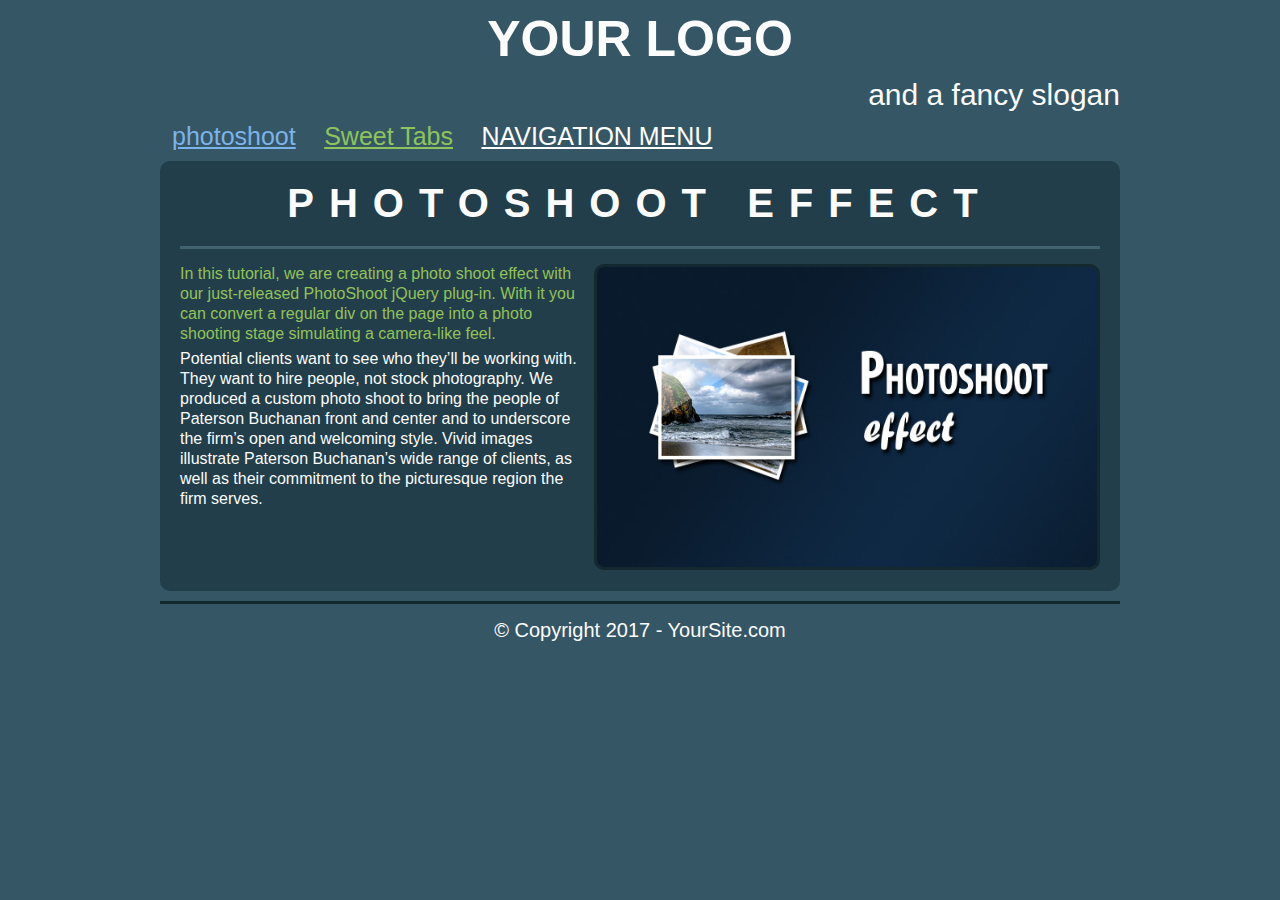
<file: index.html>
<!DOCTYPE html>
<html lang="en">
    <head>
        <meta charset="UTF-8">
        <title>Photo Shoot Effect</title>
        <link rel="stylesheet" type="text/css" href="photo-shoot-effect.css"/>
    </head>
    <body>
    <header>
        <h1>Your Logo</h1>
        <h3>and a fancy slogan</h3>
        <nav>
            <ul>
                <li><a href="#">PHOTOSHOOT</a></li>
                <li><a href="#" title="sweet tabs">Sweet Tabs</a></li>
                <li><a href="#">Navigation Menu</a></li>
            </ul>
        </nav>
    </header>
 
    <main>
        <article>
            <h2>Photoshoot Effect</h2>
            <div class="article-content">
                <figure>
                    <img src="./img/photo.jpg   "/>
                </figure>
                <p>
                    In this tutorial, we are creating a photo shoot effect with our just-released PhotoShoot jQuery
                    plug-in. With it you can convert a regular div on the page into a photo shooting stage simulating a
                    camera-like feel.
                </p>
                <p>
                    Potential clients want to see who they’ll be working with. They want to hire people, not stock
                    photography. We produced a custom photo shoot to bring the people of Paterson Buchanan front and
                    center and to underscore the firm’s open and welcoming style. Vivid images illustrate Paterson
                    Buchanan’s wide range of clients, as well as their commitment to the picturesque region the firm
                    serves.
                </p>
            </div>
        </article>
    </main>
 
    <footer>
        &copy; Copyright 2017 - YourSite.com
    </footer>
    </body>
</html>
</file>
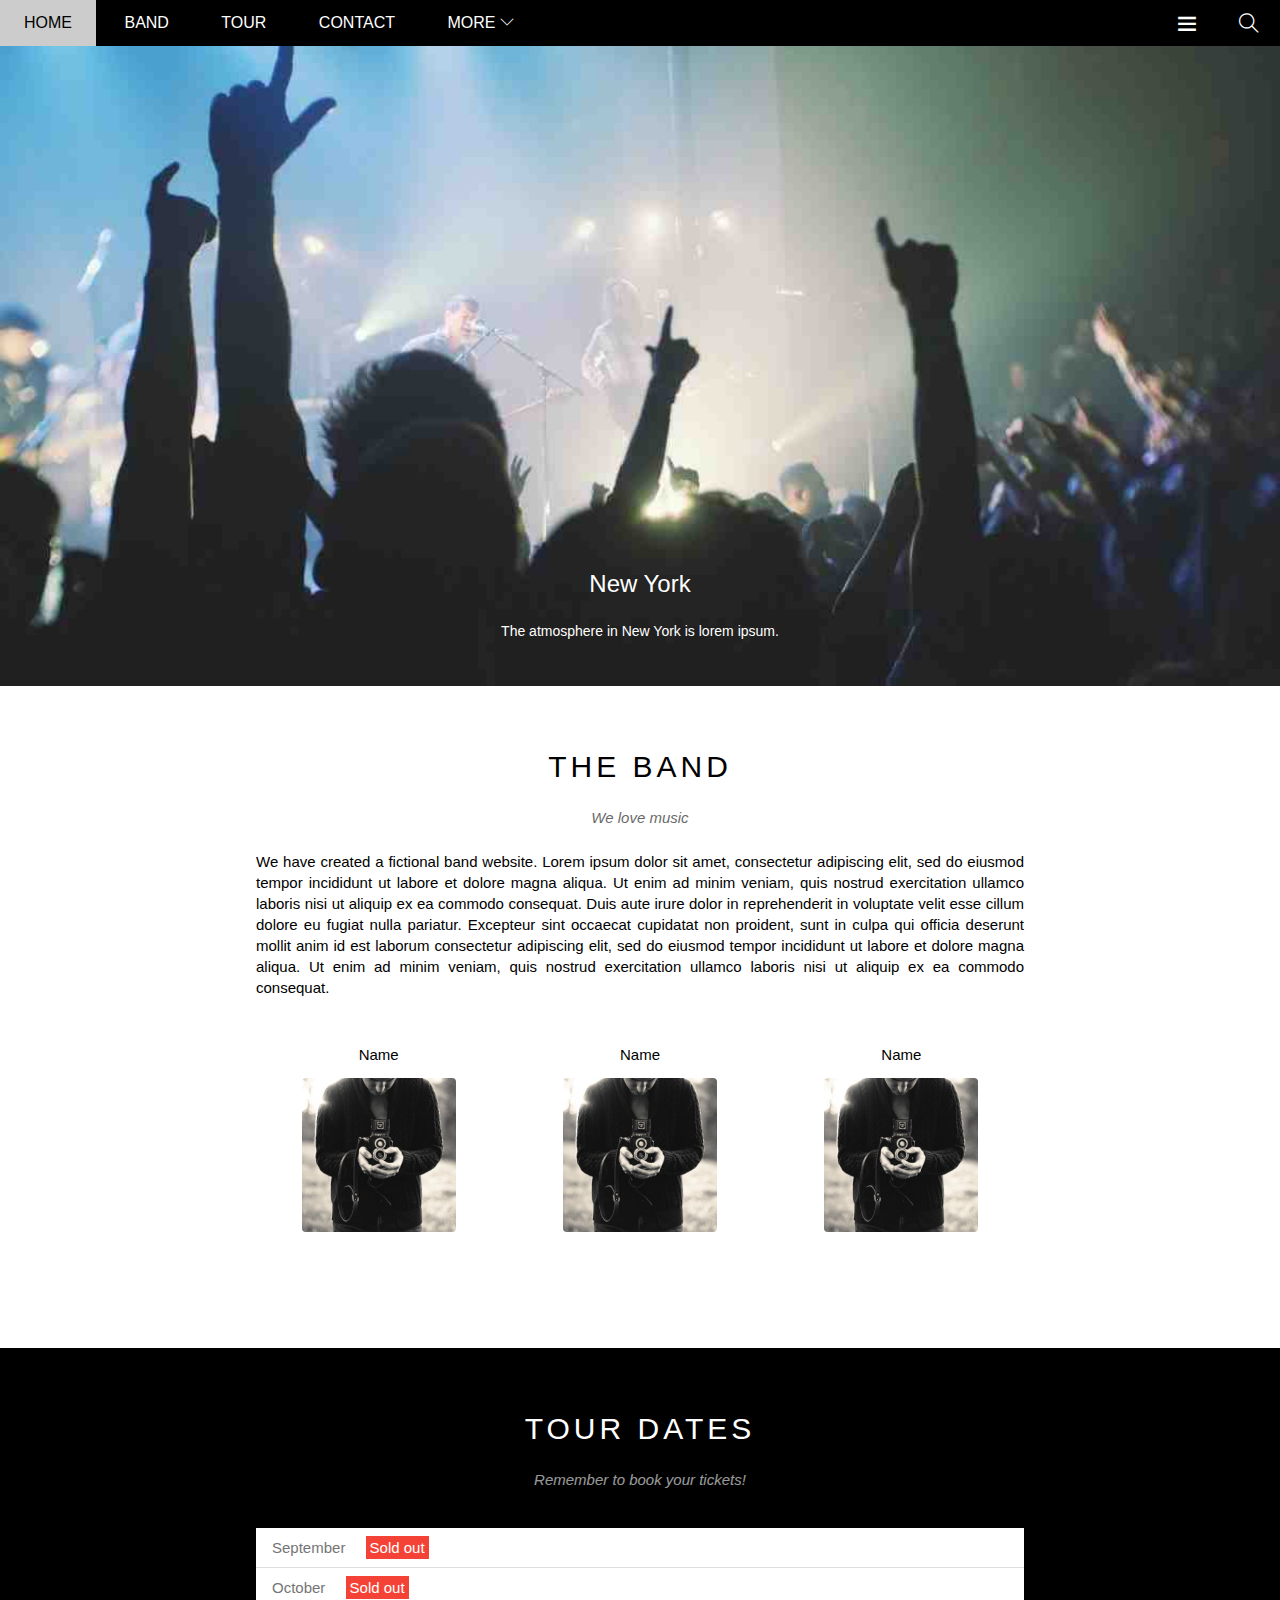
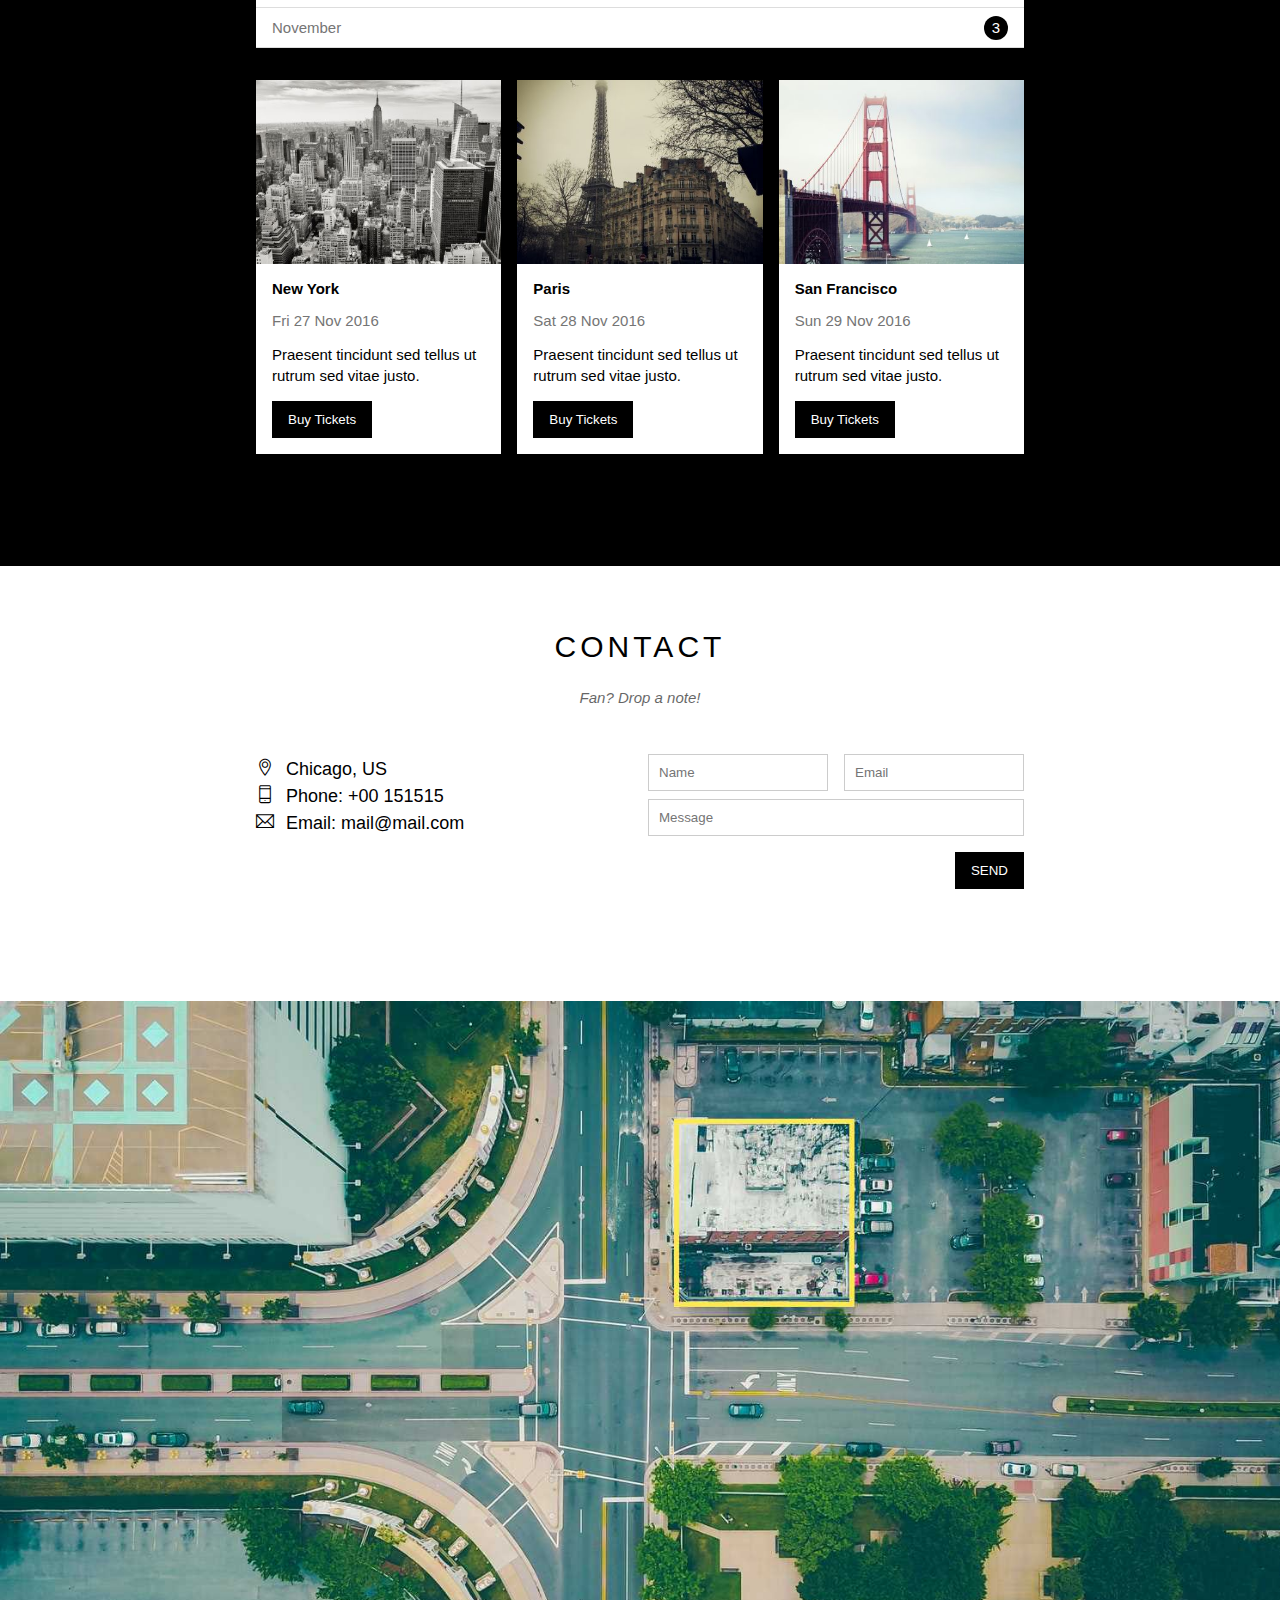
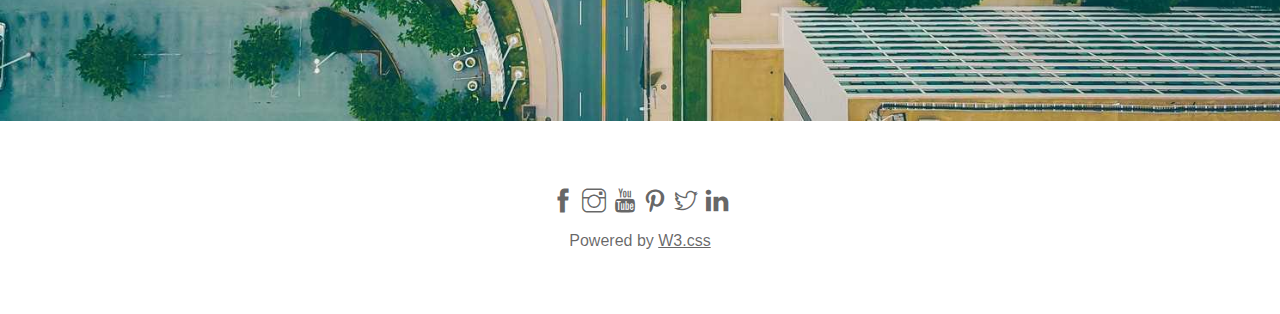
<file: w3_band/index.html>
<!DOCTYPE html>
<html lang="en">
<head>
    <meta charset="UTF-8">
    <meta http-equiv="X-UA-Compatible" content="IE=edge">
    <meta name="viewport" content="width=device-width, initial-scale=1.0">
    <title>The band</title>
    <link rel="stylesheet" href="./assets/css/style.css">
    <link rel="stylesheet" href="./assets/css/responsive.css">
    <link rel="stylesheet" href="./assets/fonts/themify-icons-font/themify-icons/themify-icons.css">
</head>
<body>
    <div id="main">
        <div id="header">
            <!-- Begin: Nav -->
            <ul id="nav">
                <li><a href="#">Home</a></li>
                <li><a href="#band">Band</a></li>
                <li><a href="#tour">Tour</a></li>
                <li><a href="#contact">Contact</a></li>
                <li>
                    <a href="#">
                        More
                        <i class="nav-arrow-down ti-angle-down"></i>
                    </a>
                    <ul class="subnav">
                        <li><a href="">Merchandise</a></li>
                        <li><a href="">Extras</a></li>
                        <li><a href="">Media</a></li>
                    </ul>
                </li>
            </ul>
            <!-- End: Nav -->

            <!-- Begin: search button -->
            <div class="search-btn">
                <i class="search-icon ti-search"></i>
            </div>

            <div id="mobile-menu" class="mobile-menu-btn">
                <i class="menu-icon ti-menu"></i>
            </div>
            <!-- End: search button -->
        </div>
        
        <div id="slider">
            <div class="text-content">
                <h2 class="text-heading">New York</h2>
                <div class="text-description">The atmosphere in New York is lorem ipsum.</div>
            </div>
        </div>

        <div id="content">
            <!-- About section -->
            <div id="band" class="content-section">
                <h2 class="section-heading">THE BAND</h2>
                <p class="section-sub-heading">We love music</p>
                <p class="about-text">
                    We have created a fictional band website. Lorem ipsum dolor sit amet, consectetur adipiscing elit, sed do eiusmod tempor incididunt ut labore et dolore magna aliqua. Ut enim ad minim veniam, quis nostrud exercitation ullamco laboris nisi ut aliquip ex ea commodo consequat. Duis aute irure dolor in reprehenderit in voluptate velit esse cillum dolore eu fugiat nulla pariatur. Excepteur sint occaecat cupidatat non proident, sunt in culpa qui officia deserunt mollit anim id est laborum consectetur adipiscing elit, sed do eiusmod tempor incididunt ut labore et dolore magna aliqua. Ut enim ad minim veniam, quis nostrud exercitation ullamco laboris nisi ut aliquip ex ea commodo consequat.
                </p>
                <div class="row members-list">
                    <div class="col col-third member-item">
                        <p class="member-name">Name</p>
                        <img src="./assets/img/band/member1.jpg" alt="" class="member-img">
                    </div>
                    <div class="col col-third member-item">
                        <p class="member-name">Name</p>
                        <img src="./assets/img/band/member1.jpg" alt="" class="member-img">
                    </div>
                    <div class="col col-third member-item">
                        <p class="member-name">Name</p>
                        <img src="./assets/img/band/member1.jpg" alt="" class="member-img">
                    </div>
                    <div class="clear"></div>
                </div>
            </div>


            <!-- Tour section -->
            <div id="tour" class="tour-section">
                <div class="content-section">
                    <h2 class="section-heading text-white">TOUR DATES</h2>
                    
                    <!-- Tickets -->
                    <p class="section-sub-heading text-white">Remember to book your tickets!</p>
                    <ul class="tickets-list">
                        <li>September <span class="sold-out">Sold out</span></li>
                        <li>October <span class="sold-out">Sold out</span></li>
                        <li>November <span class="quantity">3</span></li>
                    </ul>

                    <!-- Places -->
                    <div class="row places-list">
                        <div class="col col-third">
                            <img src="./assets/img/place/place1.jpg" alt="New York" class="place-img">
                            <div class="place-body">
                                <h3 class="place-heading">New York</h3>
                                <p class="place-time">Fri 27 Nov 2016</p>
                                <p class="place-desc">Praesent tincidunt sed tellus ut rutrum sed vitae justo.</p>
                                <button class="btn js-buy-ticket">Buy Tickets</button>
                            </div>
                        </div>

                        <div class="col col-third">
                            <img src="./assets/img/place/place2.jpg" alt="Paris" class="place-img">
                            <div class="place-body">
                                <h3 class="place-heading">Paris</h3>
                                <p class="place-time">Sat 28 Nov 2016</p>
                                <p class="place-desc">Praesent tincidunt sed tellus ut rutrum sed vitae justo.</p>
                                <button class="btn js-buy-ticket">Buy Tickets</button>
                            </div>
                        </div>

                        <div class="col col-third">
                            <img src="./assets/img/place/place3.jpg" alt="San Francisco" class="place-img">
                            <div class="place-body">
                                <h3 class="place-heading">San Francisco</h3>
                                <p class="place-time">Sun 29 Nov 2016</p>
                                <p class="place-desc">Praesent tincidunt sed tellus ut rutrum sed vitae justo.</p>
                                <button class="btn js-buy-ticket">Buy Tickets</button>
                            </div>
                        </div>
                        <div class="clear"></div>
                    </div>
                </div>
            </div>

            <!--Begin: Contact section -->
            <div id="contact" class="content-section">
                <h2 class="section-heading">CONTACT</h2>
                <p class="section-sub-heading">Fan? Drop a note!</p>

                <div class="row contact-content">
                    <div class="col col-half contact-info">
                        <p><i class="ti-location-pin"></i>Chicago, US</p>
                        <p><i class="ti-mobile"></i>Phone: +00 151515</p>
                        <p><i class="ti-email"></i>Email: mail@mail.com</p>
                    </div>
                    <div class="col col-half contact-form">
                        <form action="">
                            <div class="row">
                                <div class="col col-half">
                                    <input type="text" name=""  required id="contact-name" class="form-control" placeholder="Name">
                                </div>
                                <div class="col col-half">
                                    <input type="email" name=""  required id="contact-email" class="form-control" placeholder="Email">
                                </div>
                            </div>
                            <div class="row mt-8">
                                <div class="col col-full">
                                    <input type="text" name=""  required id="contact-massage" class="form-control" placeholder="Message">
                                </div>
                            </div>
                            <input class="btn pull-right mt-16" type="submit" value="SEND">
                        </form>
                    </div>
                </div>
            </div>
            <!--End: Contact section -->
        </div>

        <div class="map-section">
            <img src="./assets/img/place/map.jpg" alt="">
        </div>
        <div id="footer">
            <div class="social-list">
                <a href=""><i class="ti-facebook"></i></a>
                <a href=""><i class="ti-instagram"></i></a>
                <a href=""><i class="ti-youtube"></i></a>
                <a href=""><i class="ti-pinterest"></i></a>
                <a href=""><i class="ti-twitter"></i></a>
                <a href=""><i class="ti-linkedin"></i></a>
            </div>
            <div class="copyright">
                <p>Powered by <a href="">W3.css</a></p>
            </div>
        </div>
    </div>

    <div class="modal js-modal">
        <div class="modal-container js-modal-container">
            <div class="modal-close js-modal-close">
                <i class="ti-close"></i>
            </div>

            <header class="modal-header">
                 <i class="modal-heading-icon ti-bag"></i>
                 Tickets
            </header>
            <div class="modal-body">
                <label for="ticket-quantity" class="modal-label">
                    <i class="ti-shopping-cart"></i>
                    Tickets, $15 per person
                </label>
                <input id="ticket-quantity" type="text" class="modal-input" placeholder="How many?">

                <label for="ticket-email" class="modal-label">
                    <i class="ti-user"></i>
                    Send to
                </label>
                <input id="ticket-email" type="email" class="modal-input" placeholder="Enter email...">
            
                <button id="buy-tickets">
                    Pay <i class="ti-check"></i>
                </button>
            </div>

            <footer class="modal-footer">
                <p class="modal-help">Need <a href="">help?</a></p>
            </footer>
        </div>
    </div>

    <script>
        const buyBtns = document.querySelectorAll('.js-buy-ticket')
        const modal = document.querySelector('.js-modal')
        const modalContainer = document.querySelector('.js-modal-container')
        const modalClose = document.querySelector('.js-modal-close')
        function showBuyTickets () {
            modal.classList.add('open')
        }

        function hideBuyTickets () {
            modal.classList.remove('open')
        }

        for (const buyBtn of buyBtns) {
            buyBtn.addEventListener('click', showBuyTickets)
        }

        modalClose.addEventListener('click', hideBuyTickets)

        modal.addEventListener('click', hideBuyTickets)

        modalContainer.addEventListener('click', function (event) {
            event.stopPropagation()
        })

        var header = document.getElementById('header');
        var mobileMenu = document.getElementById('mobile-menu');
        var headerHeight = header.clientHeight;

        // Đóng mở mobile menu 
        mobileMenu.onclick = function() {
            var isClosed = header.clientHeight === headerHeight;
            if (isClosed) {
                header.style.height = 'auto';
            } else {
                header.style.height = null;
            }
        }

        // Tự động đóng khi chọn menu
        var menuItems = document.querySelectorAll('#nav li a[href*="#"]')
        for (var i = 0; i < menuItems.length; i++) {
            var menuItem = menuItems[i];
            
            menuItem.onclick = function() {
                header.style.height = null;
            }
        }

    </script>
</body>
</html>
</file>
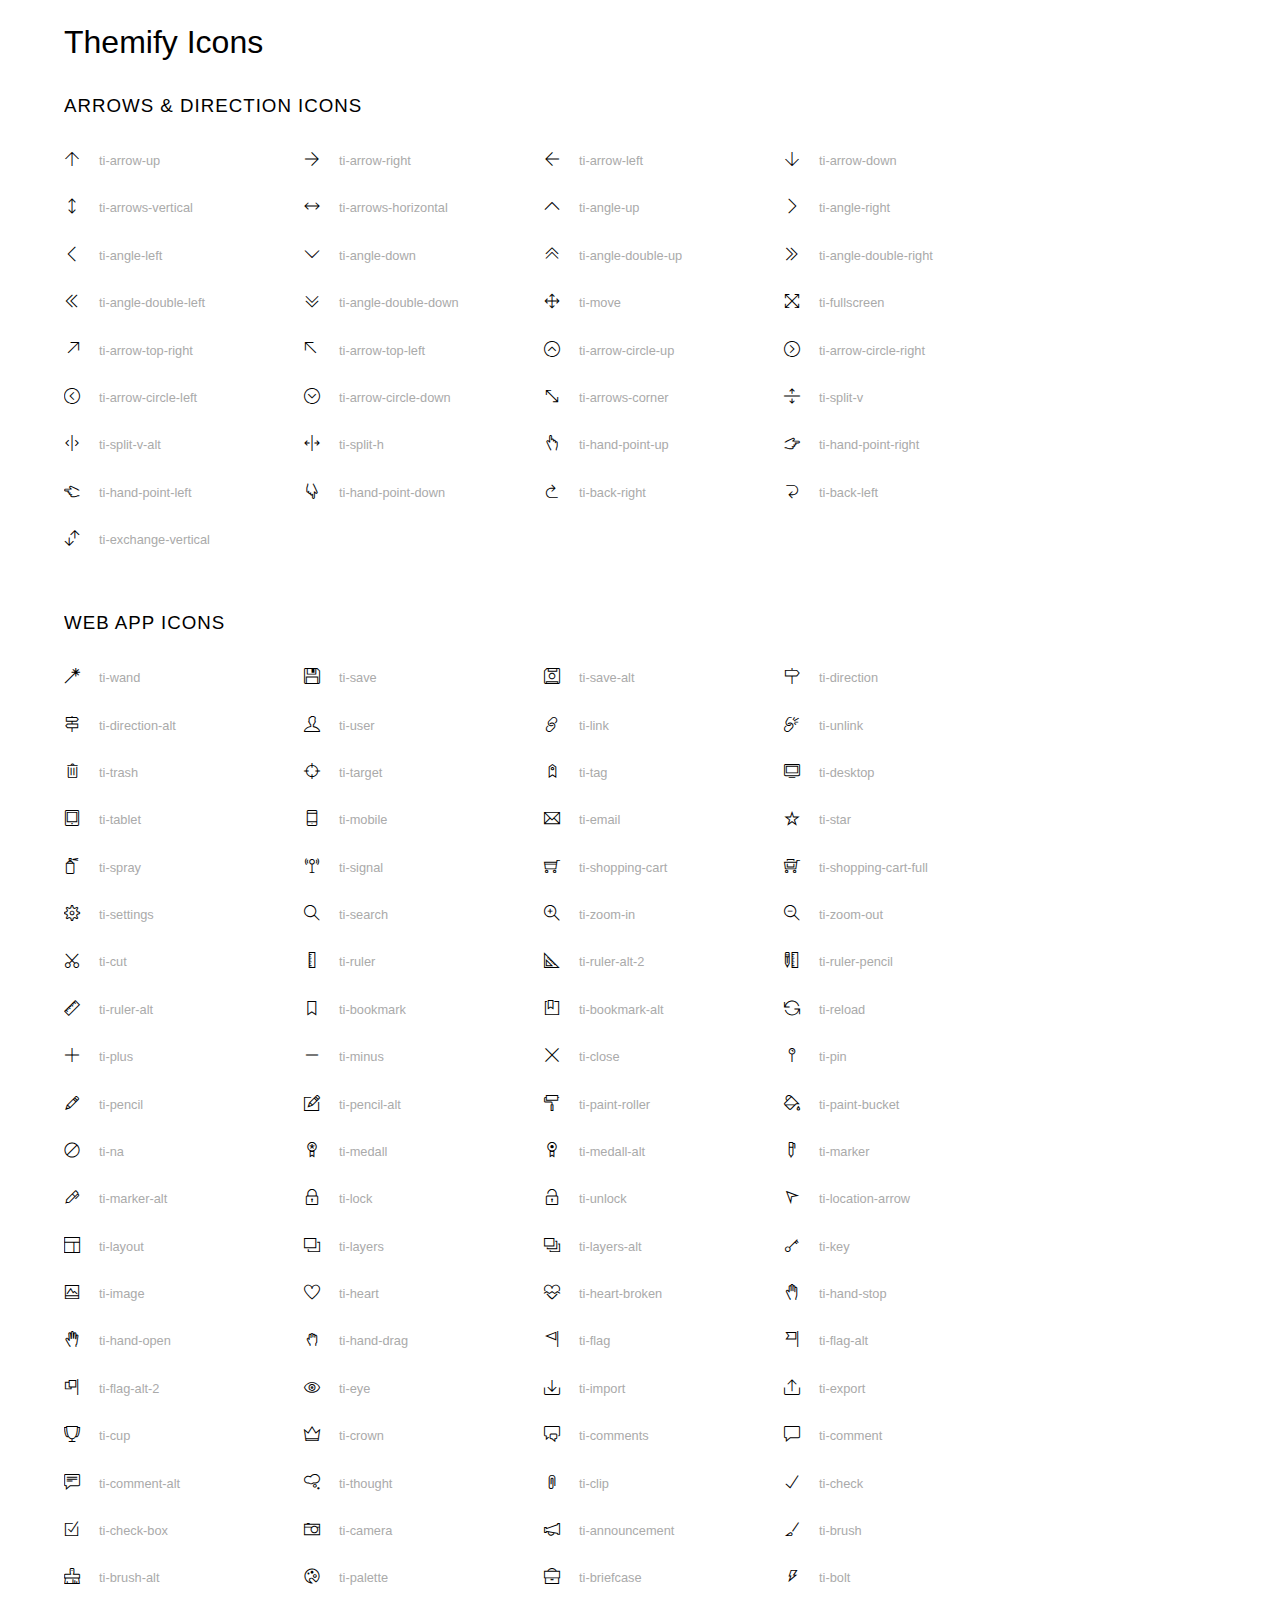
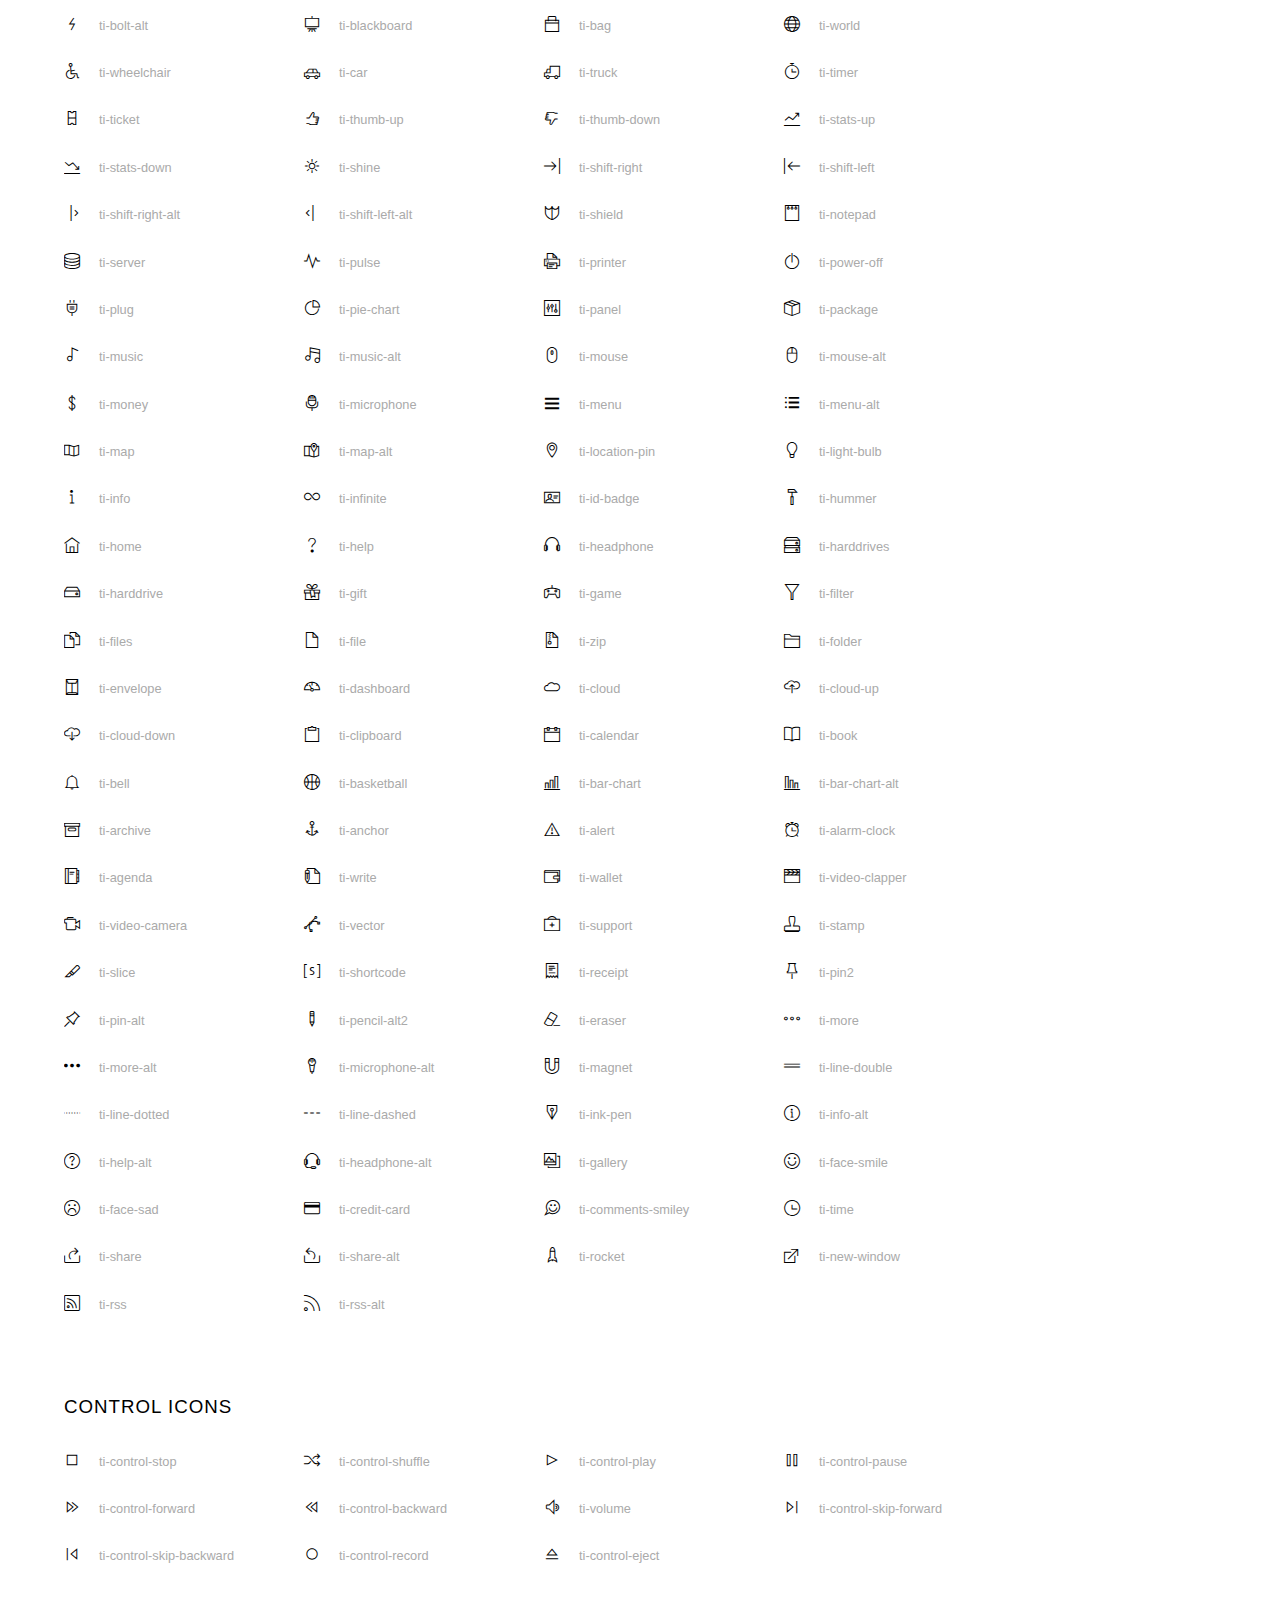
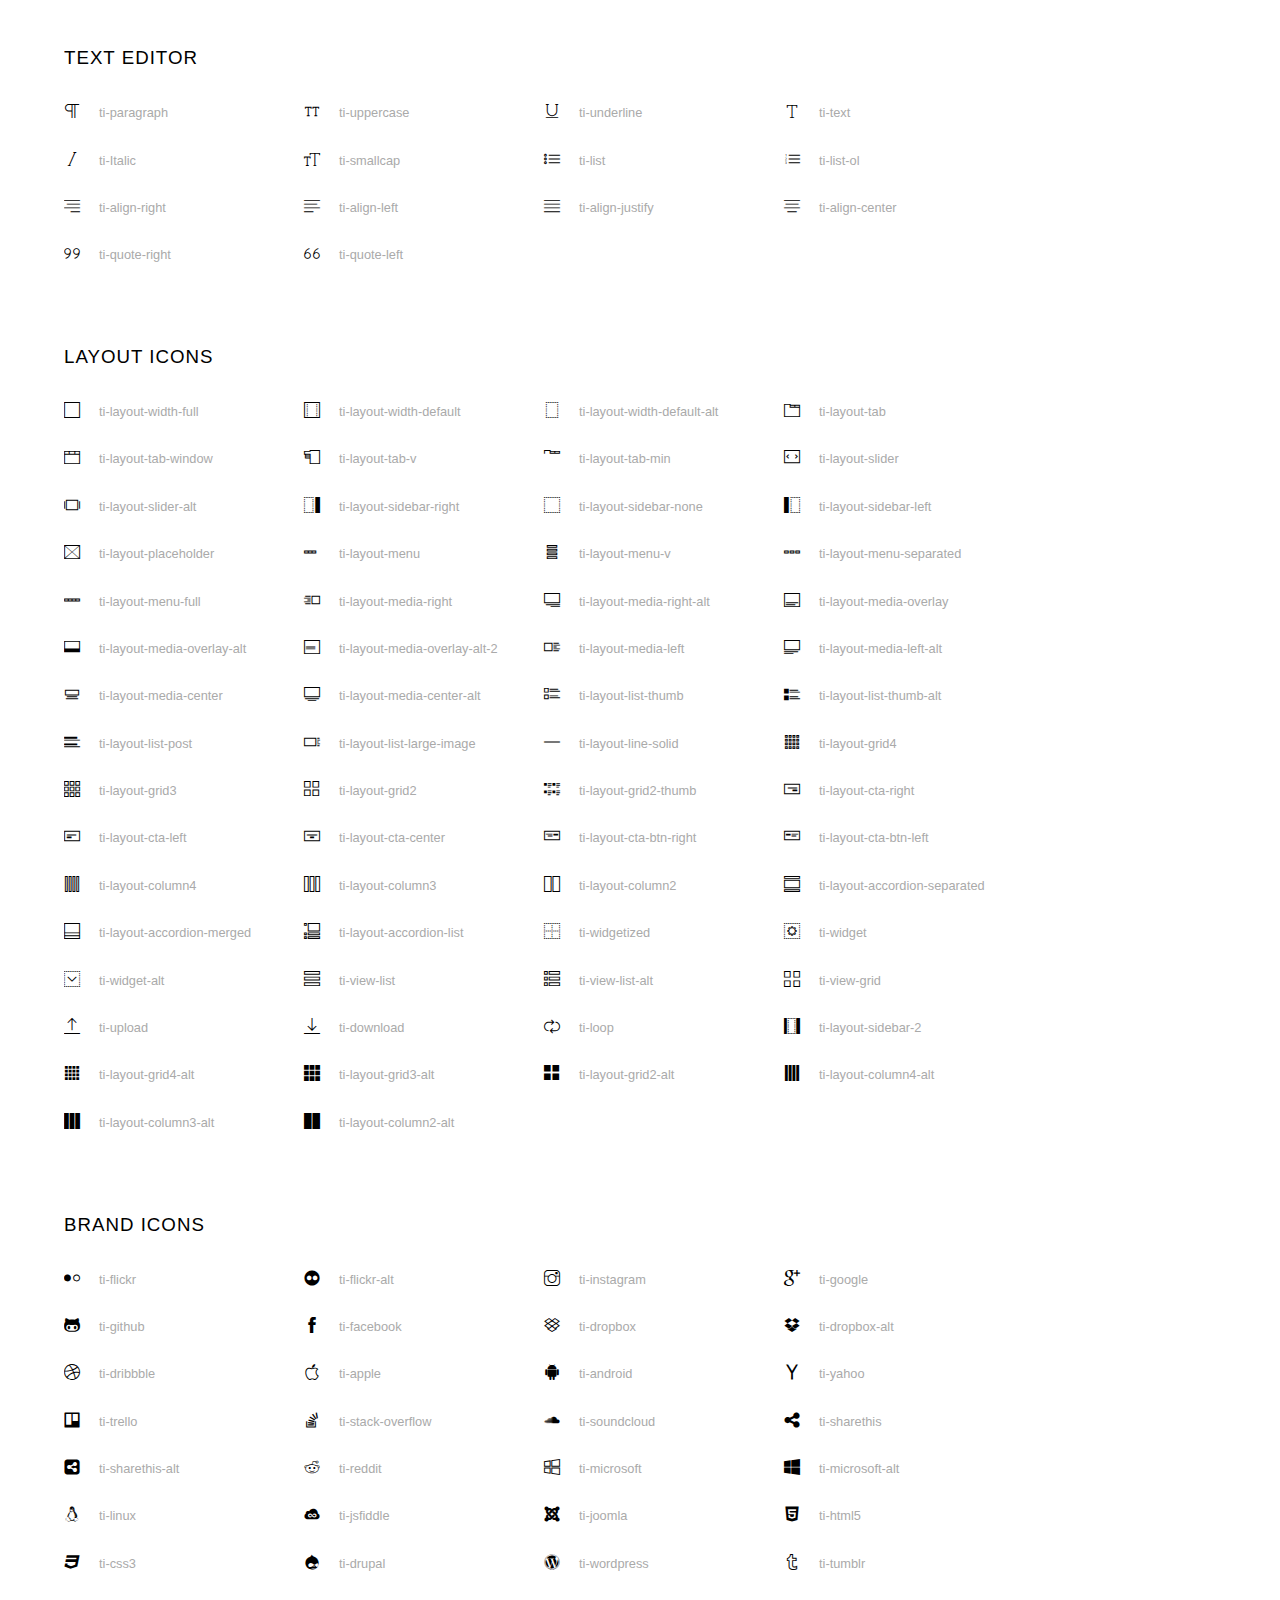
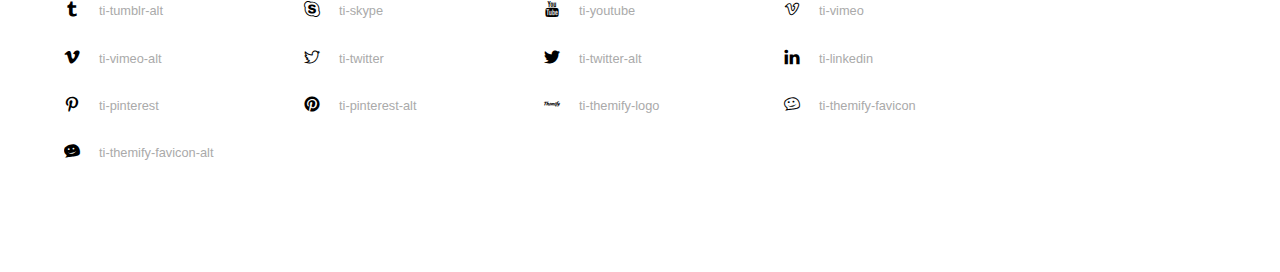
<file: w3_band/assets/fonts/themify-icons-font/themify-icons/index.html>
<!doctype html>
<html>
<head>
	<meta charset="utf-8">
	<title>Themify Icon Font</title>
	<meta name="viewport" content="width=device-width">
	<link rel="stylesheet" href="demo-files/demo.css">
	<link rel="stylesheet" href="themify-icons.css">
	<!--[if lt IE 8]><!-->
	<link rel="stylesheet" href="ie7/ie7.css">
	<!--<![endif]-->
</head>
<body>
	<h1>Themify Icons</h1>

	<div class="icon-section">

		<div class="icon-section">
			<h3>Arrows &amp; Direction Icons </h3>

			<div class="icon-container">
				<span class="ti-arrow-up"></span><span class="icon-name"> ti-arrow-up</span>
			</div>
			<div class="icon-container">
				<span class="ti-arrow-right"></span><span class="icon-name"> ti-arrow-right</span>
			</div>
			<div class="icon-container">
				<span class="ti-arrow-left"></span><span class="icon-name"> ti-arrow-left</span>
			</div>
			<div class="icon-container">
				<span class="ti-arrow-down"></span><span class="icon-name"> ti-arrow-down</span>
			</div>
			<div class="icon-container">
				<span class="ti-arrows-vertical"></span><span class="icon-name"> ti-arrows-vertical</span>
			</div>
			<div class="icon-container">
				<span class="ti-arrows-horizontal"></span><span class="icon-name"> ti-arrows-horizontal</span>
			</div>
			<div class="icon-container">
				<span class="ti-angle-up"></span><span class="icon-name"> ti-angle-up</span>
			</div>
			<div class="icon-container">
				<span class="ti-angle-right"></span><span class="icon-name"> ti-angle-right</span>
			</div>
			<div class="icon-container">
				<span class="ti-angle-left"></span><span class="icon-name"> ti-angle-left</span>
			</div>
			<div class="icon-container">
				<span class="ti-angle-down"></span><span class="icon-name"> ti-angle-down</span>
			</div>	
			<div class="icon-container">
				<span class="ti-angle-double-up"></span><span class="icon-name"> ti-angle-double-up</span>
			</div>
			<div class="icon-container">
				<span class="ti-angle-double-right"></span><span class="icon-name"> ti-angle-double-right</span>
			</div>
			<div class="icon-container">
				<span class="ti-angle-double-left"></span><span class="icon-name"> ti-angle-double-left</span>
			</div>
			<div class="icon-container">
				<span class="ti-angle-double-down"></span><span class="icon-name"> ti-angle-double-down</span>
			</div>					
			<div class="icon-container">
				<span class="ti-move"></span><span class="icon-name"> ti-move</span>
			</div>
			<div class="icon-container">
				<span class="ti-fullscreen"></span><span class="icon-name"> ti-fullscreen</span>
			</div>
			<div class="icon-container">
				<span class="ti-arrow-top-right"></span><span class="icon-name"> ti-arrow-top-right</span>
			</div>
			<div class="icon-container">
				<span class="ti-arrow-top-left"></span><span class="icon-name"> ti-arrow-top-left</span>
			</div>
			<div class="icon-container">
				<span class="ti-arrow-circle-up"></span><span class="icon-name"> ti-arrow-circle-up</span>
			</div>
			<div class="icon-container">
				<span class="ti-arrow-circle-right"></span><span class="icon-name"> ti-arrow-circle-right</span>
			</div>
			<div class="icon-container">
				<span class="ti-arrow-circle-left"></span><span class="icon-name"> ti-arrow-circle-left</span>
			</div>
			<div class="icon-container">
				<span class="ti-arrow-circle-down"></span><span class="icon-name"> ti-arrow-circle-down</span>
			</div>
			<div class="icon-container">
				<span class="ti-arrows-corner"></span><span class="icon-name"> ti-arrows-corner</span>
			</div>
			<div class="icon-container">
				<span class="ti-split-v"></span><span class="icon-name"> ti-split-v</span>
			</div>

			<div class="icon-container">
				<span class="ti-split-v-alt"></span><span class="icon-name"> ti-split-v-alt</span>
			</div>
			<div class="icon-container">
				<span class="ti-split-h"></span><span class="icon-name"> ti-split-h</span>
			</div>
			<div class="icon-container">
				<span class="ti-hand-point-up"></span><span class="icon-name"> ti-hand-point-up</span>
			</div>
			<div class="icon-container">
				<span class="ti-hand-point-right"></span><span class="icon-name"> ti-hand-point-right</span>
			</div>
			<div class="icon-container">
				<span class="ti-hand-point-left"></span><span class="icon-name"> ti-hand-point-left</span>
			</div>
			<div class="icon-container">
				<span class="ti-hand-point-down"></span><span class="icon-name"> ti-hand-point-down</span>
			</div>
			<div class="icon-container">
				<span class="ti-back-right"></span><span class="icon-name"> ti-back-right</span>
			</div>
			<div class="icon-container">
				<span class="ti-back-left"></span><span class="icon-name"> ti-back-left</span>
			</div>
			<div class="icon-container">
				<span class="ti-exchange-vertical"></span><span class="icon-name"> ti-exchange-vertical</span>
			</div>

		</div> <!-- Arrows Icons -->



		<h3>Web App Icons</h3>
		
		<div class="icon-section">

			<div class="icon-container">
				<span class="ti-wand"></span><span class="icon-name"> ti-wand</span>
			</div>
			<div class="icon-container">
				<span class="ti-save"></span><span class="icon-name"> ti-save</span>
			</div>
			<div class="icon-container">
				<span class="ti-save-alt"></span><span class="icon-name"> ti-save-alt</span>
			</div>

			<div class="icon-container">
				<span class="ti-direction"></span><span class="icon-name"> ti-direction</span>
			</div>
			<div class="icon-container">
				<span class="ti-direction-alt"></span><span class="icon-name"> ti-direction-alt</span>
			</div>
			<div class="icon-container">
				<span class="ti-user"></span><span class="icon-name"> ti-user</span>
			</div>
			<div class="icon-container">
				<span class="ti-link"></span><span class="icon-name"> ti-link</span>
			</div>
			<div class="icon-container">
				<span class="ti-unlink"></span><span class="icon-name"> ti-unlink</span>
			</div>
			<div class="icon-container">
				<span class="ti-trash"></span><span class="icon-name"> ti-trash</span>
			</div>
			<div class="icon-container">
				<span class="ti-target"></span><span class="icon-name"> ti-target</span>
			</div>
			<div class="icon-container">
				<span class="ti-tag"></span><span class="icon-name"> ti-tag</span>
			</div>
			<div class="icon-container">
				<span class="ti-desktop"></span><span class="icon-name"> ti-desktop</span>
			</div>
			<div class="icon-container">
				<span class="ti-tablet"></span><span class="icon-name"> ti-tablet</span>
			</div>
			<div class="icon-container">
				<span class="ti-mobile"></span><span class="icon-name"> ti-mobile</span>
			</div>
			<div class="icon-container">
				<span class="ti-email"></span><span class="icon-name"> ti-email</span>
			</div>	
			<div class="icon-container">
				<span class="ti-star"></span><span class="icon-name"> ti-star</span>
			</div>
			<div class="icon-container">
				<span class="ti-spray"></span><span class="icon-name"> ti-spray</span>
			</div>
			<div class="icon-container">
				<span class="ti-signal"></span><span class="icon-name"> ti-signal</span>
			</div>
			<div class="icon-container">
				<span class="ti-shopping-cart"></span><span class="icon-name"> ti-shopping-cart</span>
			</div>
			<div class="icon-container">
				<span class="ti-shopping-cart-full"></span><span class="icon-name"> ti-shopping-cart-full</span>
			</div>
			<div class="icon-container">
				<span class="ti-settings"></span><span class="icon-name"> ti-settings</span>
			</div>
			<div class="icon-container">
				<span class="ti-search"></span><span class="icon-name"> ti-search</span>
			</div>
			<div class="icon-container">
				<span class="ti-zoom-in"></span><span class="icon-name"> ti-zoom-in</span>
			</div>
			<div class="icon-container">
				<span class="ti-zoom-out"></span><span class="icon-name"> ti-zoom-out</span>
			</div>
			<div class="icon-container">
				<span class="ti-cut"></span><span class="icon-name"> ti-cut</span>
			</div>
			<div class="icon-container">
				<span class="ti-ruler"></span><span class="icon-name"> ti-ruler</span>
			</div>
			<div class="icon-container">
				<span class="ti-ruler-alt-2"></span><span class="icon-name"> ti-ruler-alt-2</span>
			</div>			
			<div class="icon-container">
				<span class="ti-ruler-pencil"></span><span class="icon-name"> ti-ruler-pencil</span>
			</div>
			<div class="icon-container">
				<span class="ti-ruler-alt"></span><span class="icon-name"> ti-ruler-alt</span>
			</div>
			<div class="icon-container">
				<span class="ti-bookmark"></span><span class="icon-name"> ti-bookmark</span>
			</div>
			<div class="icon-container">
				<span class="ti-bookmark-alt"></span><span class="icon-name"> ti-bookmark-alt</span>
			</div>
			<div class="icon-container">
				<span class="ti-reload"></span><span class="icon-name"> ti-reload</span>
			</div>
			<div class="icon-container">
				<span class="ti-plus"></span><span class="icon-name"> ti-plus</span>
			</div>
			<div class="icon-container">
				<span class="ti-minus"></span><span class="icon-name"> ti-minus</span>
			</div>
			<div class="icon-container">
				<span class="ti-close"></span><span class="icon-name"> ti-close</span>
			</div>			
			<div class="icon-container">
				<span class="ti-pin"></span><span class="icon-name"> ti-pin</span>
			</div>
			<div class="icon-container">
				<span class="ti-pencil"></span><span class="icon-name"> ti-pencil</span>
			</div>
					
		  	<div class="icon-container">
				<span class="ti-pencil-alt"></span><span class="icon-name"> ti-pencil-alt</span>
			</div>
			<div class="icon-container">
				<span class="ti-paint-roller"></span><span class="icon-name"> ti-paint-roller</span>
			</div>
			<div class="icon-container">
				<span class="ti-paint-bucket"></span><span class="icon-name"> ti-paint-bucket</span>
			</div>
			<div class="icon-container">
				<span class="ti-na"></span><span class="icon-name"> ti-na</span>
			</div>
			<div class="icon-container">
				<span class="ti-medall"></span><span class="icon-name"> ti-medall</span>
			</div>
			<div class="icon-container">
				<span class="ti-medall-alt"></span><span class="icon-name"> ti-medall-alt</span>
			</div>
			<div class="icon-container">
				<span class="ti-marker"></span><span class="icon-name"> ti-marker</span>
			</div>
			<div class="icon-container">
				<span class="ti-marker-alt"></span><span class="icon-name"> ti-marker-alt</span>
			</div>

			<div class="icon-container">
				<span class="ti-lock"></span><span class="icon-name"> ti-lock</span>
			</div>
			<div class="icon-container">
				<span class="ti-unlock"></span><span class="icon-name"> ti-unlock</span>
			</div>
			<div class="icon-container">
				<span class="ti-location-arrow"></span><span class="icon-name"> ti-location-arrow</span>
			</div>
			<div class="icon-container">
				<span class="ti-layout"></span><span class="icon-name"> ti-layout</span>
			</div>
			<div class="icon-container">
				<span class="ti-layers"></span><span class="icon-name"> ti-layers</span>
			</div>
			<div class="icon-container">
				<span class="ti-layers-alt"></span><span class="icon-name"> ti-layers-alt</span>
			</div>
			<div class="icon-container">
				<span class="ti-key"></span><span class="icon-name"> ti-key</span>
			</div>
			<div class="icon-container">
				<span class="ti-image"></span><span class="icon-name"> ti-image</span>
			</div>
			<div class="icon-container">
				<span class="ti-heart"></span><span class="icon-name"> ti-heart</span>
			</div>
			<div class="icon-container">
				<span class="ti-heart-broken"></span><span class="icon-name"> ti-heart-broken</span>
			</div>
			<div class="icon-container">
				<span class="ti-hand-stop"></span><span class="icon-name"> ti-hand-stop</span>
			</div>
			<div class="icon-container">
				<span class="ti-hand-open"></span><span class="icon-name"> ti-hand-open</span>
			</div>
			<div class="icon-container">
				<span class="ti-hand-drag"></span><span class="icon-name"> ti-hand-drag</span>
			</div>
			<div class="icon-container">
				<span class="ti-flag"></span><span class="icon-name"> ti-flag</span>
			</div>
			<div class="icon-container">
				<span class="ti-flag-alt"></span><span class="icon-name"> ti-flag-alt</span>
			</div>
			<div class="icon-container">
				<span class="ti-flag-alt-2"></span><span class="icon-name"> ti-flag-alt-2</span>
			</div>
			<div class="icon-container">
				<span class="ti-eye"></span><span class="icon-name"> ti-eye</span>
			</div>
			<div class="icon-container">
				<span class="ti-import"></span><span class="icon-name"> ti-import</span>
			</div>			
			<div class="icon-container">
				<span class="ti-export"></span><span class="icon-name"> ti-export</span>
			</div>
			<div class="icon-container">
				<span class="ti-cup"></span><span class="icon-name"> ti-cup</span>
			</div>
			<div class="icon-container">
				<span class="ti-crown"></span><span class="icon-name"> ti-crown</span>
			</div>
			<div class="icon-container">
				<span class="ti-comments"></span><span class="icon-name"> ti-comments</span>
			</div>
			<div class="icon-container">
				<span class="ti-comment"></span><span class="icon-name"> ti-comment</span>
			</div>
			<div class="icon-container">
				<span class="ti-comment-alt"></span><span class="icon-name"> ti-comment-alt</span>
			</div>
			<div class="icon-container">
				<span class="ti-thought"></span><span class="icon-name"> ti-thought</span>
			</div>			
			<div class="icon-container">
				<span class="ti-clip"></span><span class="icon-name"> ti-clip</span>
			</div>

			<div class="icon-container">
				<span class="ti-check"></span><span class="icon-name"> ti-check</span>
			</div>
			<div class="icon-container">
				<span class="ti-check-box"></span><span class="icon-name"> ti-check-box</span>
			</div>
			<div class="icon-container">
				<span class="ti-camera"></span><span class="icon-name"> ti-camera</span>
			</div>
			<div class="icon-container">
				<span class="ti-announcement"></span><span class="icon-name"> ti-announcement</span>
			</div>
			<div class="icon-container">
				<span class="ti-brush"></span><span class="icon-name"> ti-brush</span>
			</div>
			<div class="icon-container">
				<span class="ti-brush-alt"></span><span class="icon-name"> ti-brush-alt</span>
			</div>
			<div class="icon-container">
				<span class="ti-palette"></span><span class="icon-name"> ti-palette</span>
			</div>			
			<div class="icon-container">
				<span class="ti-briefcase"></span><span class="icon-name"> ti-briefcase</span>
			</div>
			<div class="icon-container">
				<span class="ti-bolt"></span><span class="icon-name"> ti-bolt</span>
			</div>
			<div class="icon-container">
				<span class="ti-bolt-alt"></span><span class="icon-name"> ti-bolt-alt</span>
			</div>
			<div class="icon-container">
				<span class="ti-blackboard"></span><span class="icon-name"> ti-blackboard</span>
			</div>
			<div class="icon-container">
				<span class="ti-bag"></span><span class="icon-name"> ti-bag</span>
			</div>
			<div class="icon-container">
				<span class="ti-world"></span><span class="icon-name"> ti-world</span>
			</div>
			<div class="icon-container">
				<span class="ti-wheelchair"></span><span class="icon-name"> ti-wheelchair</span>
			</div>
			<div class="icon-container">
				<span class="ti-car"></span><span class="icon-name"> ti-car</span>
			</div>
			<div class="icon-container">
				<span class="ti-truck"></span><span class="icon-name"> ti-truck</span>
			</div>
			<div class="icon-container">
				<span class="ti-timer"></span><span class="icon-name"> ti-timer</span>
			</div>
			<div class="icon-container">
				<span class="ti-ticket"></span><span class="icon-name"> ti-ticket</span>
			</div>
			<div class="icon-container">
				<span class="ti-thumb-up"></span><span class="icon-name"> ti-thumb-up</span>
			</div>
			<div class="icon-container">
				<span class="ti-thumb-down"></span><span class="icon-name"> ti-thumb-down</span>
			</div>

			<div class="icon-container">
				<span class="ti-stats-up"></span><span class="icon-name"> ti-stats-up</span>
			</div>
			<div class="icon-container">
				<span class="ti-stats-down"></span><span class="icon-name"> ti-stats-down</span>
			</div>
			<div class="icon-container">
				<span class="ti-shine"></span><span class="icon-name"> ti-shine</span>
			</div>
			<div class="icon-container">
				<span class="ti-shift-right"></span><span class="icon-name"> ti-shift-right</span>
			</div>
			<div class="icon-container">
				<span class="ti-shift-left"></span><span class="icon-name"> ti-shift-left</span>
			</div>

			<div class="icon-container">
				<span class="ti-shift-right-alt"></span><span class="icon-name"> ti-shift-right-alt</span>
			</div>
			<div class="icon-container">
				<span class="ti-shift-left-alt"></span><span class="icon-name"> ti-shift-left-alt</span>
			</div>
			<div class="icon-container">
				<span class="ti-shield"></span><span class="icon-name"> ti-shield</span>
			</div>
			<div class="icon-container">
				<span class="ti-notepad"></span><span class="icon-name"> ti-notepad</span>
			</div>
			<div class="icon-container">
				<span class="ti-server"></span><span class="icon-name"> ti-server</span>
			</div>

			<div class="icon-container">
				<span class="ti-pulse"></span><span class="icon-name"> ti-pulse</span>
			</div>
			<div class="icon-container">
				<span class="ti-printer"></span><span class="icon-name"> ti-printer</span>
			</div>
			<div class="icon-container">
				<span class="ti-power-off"></span><span class="icon-name"> ti-power-off</span>
			</div>
			<div class="icon-container">
				<span class="ti-plug"></span><span class="icon-name"> ti-plug</span>
			</div>
			<div class="icon-container">
				<span class="ti-pie-chart"></span><span class="icon-name"> ti-pie-chart</span>
			</div>

			<div class="icon-container">
				<span class="ti-panel"></span><span class="icon-name"> ti-panel</span>
			</div>
			<div class="icon-container">
				<span class="ti-package"></span><span class="icon-name"> ti-package</span>
			</div>
			<div class="icon-container">
				<span class="ti-music"></span><span class="icon-name"> ti-music</span>
			</div>
			<div class="icon-container">
				<span class="ti-music-alt"></span><span class="icon-name"> ti-music-alt</span>
			</div>
			<div class="icon-container">
				<span class="ti-mouse"></span><span class="icon-name"> ti-mouse</span>
			</div>
			<div class="icon-container">
				<span class="ti-mouse-alt"></span><span class="icon-name"> ti-mouse-alt</span>
			</div>
			<div class="icon-container">
				<span class="ti-money"></span><span class="icon-name"> ti-money</span>
			</div>
			<div class="icon-container">
				<span class="ti-microphone"></span><span class="icon-name"> ti-microphone</span>
			</div>
			<div class="icon-container">
				<span class="ti-menu"></span><span class="icon-name"> ti-menu</span>
			</div>
			<div class="icon-container">
				<span class="ti-menu-alt"></span><span class="icon-name"> ti-menu-alt</span>
			</div>
			<div class="icon-container">
				<span class="ti-map"></span><span class="icon-name"> ti-map</span>
			</div>
			<div class="icon-container">
				<span class="ti-map-alt"></span><span class="icon-name"> ti-map-alt</span>
			</div>

			<div class="icon-container">
				<span class="ti-location-pin"></span><span class="icon-name"> ti-location-pin</span>
			</div>

			<div class="icon-container">
				<span class="ti-light-bulb"></span><span class="icon-name"> ti-light-bulb</span>
			</div>
			<div class="icon-container">
				<span class="ti-info"></span><span class="icon-name"> ti-info</span>
			</div>
			<div class="icon-container">
				<span class="ti-infinite"></span><span class="icon-name"> ti-infinite</span>
			</div>
			<div class="icon-container">
				<span class="ti-id-badge"></span><span class="icon-name"> ti-id-badge</span>
			</div>
			<div class="icon-container">
				<span class="ti-hummer"></span><span class="icon-name"> ti-hummer</span>
			</div>
			<div class="icon-container">
				<span class="ti-home"></span><span class="icon-name"> ti-home</span>
			</div>
			<div class="icon-container">
				<span class="ti-help"></span><span class="icon-name"> ti-help</span>
			</div>
			<div class="icon-container">
				<span class="ti-headphone"></span><span class="icon-name"> ti-headphone</span>
			</div>
			<div class="icon-container">
				<span class="ti-harddrives"></span><span class="icon-name"> ti-harddrives</span>
			</div>
			<div class="icon-container">
				<span class="ti-harddrive"></span><span class="icon-name"> ti-harddrive</span>
			</div>
			<div class="icon-container">
				<span class="ti-gift"></span><span class="icon-name"> ti-gift</span>
			</div>
			<div class="icon-container">
				<span class="ti-game"></span><span class="icon-name"> ti-game</span>
			</div>
			<div class="icon-container">
				<span class="ti-filter"></span><span class="icon-name"> ti-filter</span>
			</div>
			<div class="icon-container">
				<span class="ti-files"></span><span class="icon-name"> ti-files</span>
			</div>
			<div class="icon-container">
				<span class="ti-file"></span><span class="icon-name"> ti-file</span>
			</div>
			<div class="icon-container">
				<span class="ti-zip"></span><span class="icon-name"> ti-zip</span>
			</div>
			<div class="icon-container">
				<span class="ti-folder"></span><span class="icon-name"> ti-folder</span>
			</div>			
			<div class="icon-container">
				<span class="ti-envelope"></span><span class="icon-name"> ti-envelope</span>
			</div>


			<div class="icon-container">
				<span class="ti-dashboard"></span><span class="icon-name"> ti-dashboard</span>
			</div>
			<div class="icon-container">
				<span class="ti-cloud"></span><span class="icon-name"> ti-cloud</span>
			</div>
			<div class="icon-container">
				<span class="ti-cloud-up"></span><span class="icon-name"> ti-cloud-up</span>
			</div>
			<div class="icon-container">
				<span class="ti-cloud-down"></span><span class="icon-name"> ti-cloud-down</span>
			</div>
			<div class="icon-container">
				<span class="ti-clipboard"></span><span class="icon-name"> ti-clipboard</span>
			</div>
			<div class="icon-container">
				<span class="ti-calendar"></span><span class="icon-name"> ti-calendar</span>
			</div>
			<div class="icon-container">
				<span class="ti-book"></span><span class="icon-name"> ti-book</span>
			</div>
			<div class="icon-container">
				<span class="ti-bell"></span><span class="icon-name"> ti-bell</span>
			</div>
			<div class="icon-container">
				<span class="ti-basketball"></span><span class="icon-name"> ti-basketball</span>
			</div>
			<div class="icon-container">
				<span class="ti-bar-chart"></span><span class="icon-name"> ti-bar-chart</span>
			</div>
			<div class="icon-container">
				<span class="ti-bar-chart-alt"></span><span class="icon-name"> ti-bar-chart-alt</span>
			</div>


			<div class="icon-container">
				<span class="ti-archive"></span><span class="icon-name"> ti-archive</span>
			</div>
			<div class="icon-container">
				<span class="ti-anchor"></span><span class="icon-name"> ti-anchor</span>
			</div>

			<div class="icon-container">
				<span class="ti-alert"></span><span class="icon-name"> ti-alert</span>
			</div>
			<div class="icon-container">
				<span class="ti-alarm-clock"></span><span class="icon-name"> ti-alarm-clock</span>
			</div>
			<div class="icon-container">
				<span class="ti-agenda"></span><span class="icon-name"> ti-agenda</span>
			</div>
			<div class="icon-container">
				<span class="ti-write"></span><span class="icon-name"> ti-write</span>
			</div>

			<div class="icon-container">
				<span class="ti-wallet"></span><span class="icon-name"> ti-wallet</span>
			</div>
			<div class="icon-container">
				<span class="ti-video-clapper"></span><span class="icon-name"> ti-video-clapper</span>
			</div>
			<div class="icon-container">
				<span class="ti-video-camera"></span><span class="icon-name"> ti-video-camera</span>
			</div>
			<div class="icon-container">
				<span class="ti-vector"></span><span class="icon-name"> ti-vector</span>
			</div>

			<div class="icon-container">
				<span class="ti-support"></span><span class="icon-name"> ti-support</span>
			</div>
			<div class="icon-container">
				<span class="ti-stamp"></span><span class="icon-name"> ti-stamp</span>
			</div>
			<div class="icon-container">
				<span class="ti-slice"></span><span class="icon-name"> ti-slice</span>
			</div>
			<div class="icon-container">
				<span class="ti-shortcode"></span><span class="icon-name"> ti-shortcode</span>
			</div>
			<div class="icon-container">
				<span class="ti-receipt"></span><span class="icon-name"> ti-receipt</span>
			</div>
			<div class="icon-container">
				<span class="ti-pin2"></span><span class="icon-name"> ti-pin2</span>
			</div>
			<div class="icon-container">
				<span class="ti-pin-alt"></span><span class="icon-name"> ti-pin-alt</span>
			</div>
			<div class="icon-container">
				<span class="ti-pencil-alt2"></span><span class="icon-name"> ti-pencil-alt2</span>
			</div>
			<div class="icon-container">
				<span class="ti-eraser"></span><span class="icon-name"> ti-eraser</span>
			</div>			
			<div class="icon-container">
				<span class="ti-more"></span><span class="icon-name"> ti-more</span>
			</div>
			<div class="icon-container">
				<span class="ti-more-alt"></span><span class="icon-name"> ti-more-alt</span>
			</div>
			<div class="icon-container">
				<span class="ti-microphone-alt"></span><span class="icon-name"> ti-microphone-alt</span>
			</div>
			<div class="icon-container">
				<span class="ti-magnet"></span><span class="icon-name"> ti-magnet</span>
			</div>
			<div class="icon-container">
				<span class="ti-line-double"></span><span class="icon-name"> ti-line-double</span>
			</div>
			<div class="icon-container">
				<span class="ti-line-dotted"></span><span class="icon-name"> ti-line-dotted</span>
			</div>
			<div class="icon-container">
				<span class="ti-line-dashed"></span><span class="icon-name"> ti-line-dashed</span>
			</div>

			<div class="icon-container">
				<span class="ti-ink-pen"></span><span class="icon-name"> ti-ink-pen</span>
			</div>
			<div class="icon-container">
				<span class="ti-info-alt"></span><span class="icon-name"> ti-info-alt</span>
			</div>
			<div class="icon-container">
				<span class="ti-help-alt"></span><span class="icon-name"> ti-help-alt</span>
			</div>
			<div class="icon-container">
				<span class="ti-headphone-alt"></span><span class="icon-name"> ti-headphone-alt</span>
			</div>

			<div class="icon-container">
				<span class="ti-gallery"></span><span class="icon-name"> ti-gallery</span>
			</div>
			<div class="icon-container">
				<span class="ti-face-smile"></span><span class="icon-name"> ti-face-smile</span>
			</div>
			<div class="icon-container">
				<span class="ti-face-sad"></span><span class="icon-name"> ti-face-sad</span>
			</div>
			<div class="icon-container">
				<span class="ti-credit-card"></span><span class="icon-name"> ti-credit-card</span>
			</div>
			<div class="icon-container">
				<span class="ti-comments-smiley"></span><span class="icon-name"> ti-comments-smiley</span>
			</div>
			<div class="icon-container">
				<span class="ti-time"></span><span class="icon-name"> ti-time</span>
			</div>
			<div class="icon-container">
				<span class="ti-share"></span><span class="icon-name"> ti-share</span>
			</div>
			<div class="icon-container">
				<span class="ti-share-alt"></span><span class="icon-name"> ti-share-alt</span>
			</div>
			<div class="icon-container">
				<span class="ti-rocket"></span><span class="icon-name"> ti-rocket</span>
			</div>

			<div class="icon-container">
				<span class="ti-new-window"></span><span class="icon-name"> ti-new-window</span>
			</div>

			<div class="icon-container">
				<span class="ti-rss"></span><span class="icon-name"> ti-rss</span>
			</div>

			<div class="icon-container">
				<span class="ti-rss-alt"></span><span class="icon-name"> ti-rss-alt</span>
			</div>
			
		</div><!-- Web App Icons -->


		<div class="icon-section">
			<h3>Control Icons</h3>
			<div class="icon-container">
				<span class="ti-control-stop"></span><span class="icon-name"> ti-control-stop</span>
			</div>
			<div class="icon-container">
				<span class="ti-control-shuffle"></span><span class="icon-name"> ti-control-shuffle</span>
			</div>
			<div class="icon-container">
				<span class="ti-control-play"></span><span class="icon-name"> ti-control-play</span>
			</div>
			<div class="icon-container">
				<span class="ti-control-pause"></span><span class="icon-name"> ti-control-pause</span>
			</div>
			<div class="icon-container">
				<span class="ti-control-forward"></span><span class="icon-name"> ti-control-forward</span>
			</div>
			<div class="icon-container">
				<span class="ti-control-backward"></span><span class="icon-name"> ti-control-backward</span>
			</div>	
			<div class="icon-container">
				<span class="ti-volume"></span><span class="icon-name"> ti-volume</span>
			</div>
			<div class="icon-container">
				<span class="ti-control-skip-forward"></span><span class="icon-name"> ti-control-skip-forward</span>
			</div>
			<div class="icon-container">
				<span class="ti-control-skip-backward"></span><span class="icon-name"> ti-control-skip-backward</span>
			</div>
			<div class="icon-container">
				<span class="ti-control-record"></span><span class="icon-name"> ti-control-record</span>
			</div>
			<div class="icon-container">
				<span class="ti-control-eject"></span><span class="icon-name"> ti-control-eject</span>
			</div>			
		</div> <!-- Control Icons -->


		<div class="icon-section">
			<h3>Text Editor</h3>

			<div class="icon-container">
				<span class="ti-paragraph"></span><span class="icon-name"> ti-paragraph</span>
			</div>
			<div class="icon-container">
				<span class="ti-uppercase"></span><span class="icon-name"> ti-uppercase</span>
			</div>

			<div class="icon-container">
				<span class="ti-underline"></span><span class="icon-name"> ti-underline</span>
			</div>
			<div class="icon-container">
				<span class="ti-text"></span><span class="icon-name"> ti-text</span>
			</div>
			<div class="icon-container">
				<span class="ti-Italic"></span><span class="icon-name"> ti-Italic</span>
			</div>
			<div class="icon-container">
				<span class="ti-smallcap"></span><span class="icon-name"> ti-smallcap</span>
			</div>
			<div class="icon-container">
				<span class="ti-list"></span><span class="icon-name"> ti-list</span>
			</div>
			<div class="icon-container">
				<span class="ti-list-ol"></span><span class="icon-name"> ti-list-ol</span>
			</div>
			<div class="icon-container">
				<span class="ti-align-right"></span><span class="icon-name"> ti-align-right</span>
			</div>
			<div class="icon-container">
				<span class="ti-align-left"></span><span class="icon-name"> ti-align-left</span>
			</div>
			<div class="icon-container">
				<span class="ti-align-justify"></span><span class="icon-name"> ti-align-justify</span>
			</div>
			<div class="icon-container">
				<span class="ti-align-center"></span><span class="icon-name"> ti-align-center</span>
			</div>
			<div class="icon-container">
				<span class="ti-quote-right"></span><span class="icon-name"> ti-quote-right</span>
			</div>
			<div class="icon-container">
				<span class="ti-quote-left"></span><span class="icon-name"> ti-quote-left</span>
			</div>

		</div> <!-- Text Editor -->



		<div class="icon-section">
			<h3>Layout Icons</h3>
			<div class="icon-container">
				<span class="ti-layout-width-full"></span><span class="icon-name"> ti-layout-width-full</span>
			</div>
			<div class="icon-container">
				<span class="ti-layout-width-default"></span><span class="icon-name"> ti-layout-width-default</span>
			</div>
			<div class="icon-container">
				<span class="ti-layout-width-default-alt"></span><span class="icon-name"> ti-layout-width-default-alt</span>
			</div>
			<div class="icon-container">
				<span class="ti-layout-tab"></span><span class="icon-name"> ti-layout-tab</span>
			</div>
			<div class="icon-container">
				<span class="ti-layout-tab-window"></span><span class="icon-name"> ti-layout-tab-window</span>
			</div>
			<div class="icon-container">
				<span class="ti-layout-tab-v"></span><span class="icon-name"> ti-layout-tab-v</span>
			</div>
			<div class="icon-container">
				<span class="ti-layout-tab-min"></span><span class="icon-name"> ti-layout-tab-min</span>
			</div>
			<div class="icon-container">
				<span class="ti-layout-slider"></span><span class="icon-name"> ti-layout-slider</span>
			</div>
			<div class="icon-container">
				<span class="ti-layout-slider-alt"></span><span class="icon-name"> ti-layout-slider-alt</span>
			</div>
			<div class="icon-container">
				<span class="ti-layout-sidebar-right"></span><span class="icon-name"> ti-layout-sidebar-right</span>
			</div>
			<div class="icon-container">
				<span class="ti-layout-sidebar-none"></span><span class="icon-name"> ti-layout-sidebar-none</span>
			</div>
			<div class="icon-container">
				<span class="ti-layout-sidebar-left"></span><span class="icon-name"> ti-layout-sidebar-left</span>
			</div>
			<div class="icon-container">
				<span class="ti-layout-placeholder"></span><span class="icon-name"> ti-layout-placeholder</span>
			</div>
			<div class="icon-container">
				<span class="ti-layout-menu"></span><span class="icon-name"> ti-layout-menu</span>
			</div>
			<div class="icon-container">
				<span class="ti-layout-menu-v"></span><span class="icon-name"> ti-layout-menu-v</span>
			</div>
			<div class="icon-container">
				<span class="ti-layout-menu-separated"></span><span class="icon-name"> ti-layout-menu-separated</span>
			</div>
			<div class="icon-container">
				<span class="ti-layout-menu-full"></span><span class="icon-name"> ti-layout-menu-full</span>
			</div>
			<div class="icon-container">
				<span class="ti-layout-media-right"></span><span class="icon-name"> ti-layout-media-right</span>
			</div>
			<div class="icon-container">
				<span class="ti-layout-media-right-alt"></span><span class="icon-name"> ti-layout-media-right-alt</span>
			</div>
			<div class="icon-container">
				<span class="ti-layout-media-overlay"></span><span class="icon-name"> ti-layout-media-overlay</span>
			</div>
			<div class="icon-container">
				<span class="ti-layout-media-overlay-alt"></span><span class="icon-name"> ti-layout-media-overlay-alt</span>
			</div>
			<div class="icon-container">
				<span class="ti-layout-media-overlay-alt-2"></span><span class="icon-name"> ti-layout-media-overlay-alt-2</span>
			</div>
			<div class="icon-container">
				<span class="ti-layout-media-left"></span><span class="icon-name"> ti-layout-media-left</span>
			</div>
			<div class="icon-container">
				<span class="ti-layout-media-left-alt"></span><span class="icon-name"> ti-layout-media-left-alt</span>
			</div>
			<div class="icon-container">
				<span class="ti-layout-media-center"></span><span class="icon-name"> ti-layout-media-center</span>
			</div>
			<div class="icon-container">
				<span class="ti-layout-media-center-alt"></span><span class="icon-name"> ti-layout-media-center-alt</span>
			</div>
			<div class="icon-container">
				<span class="ti-layout-list-thumb"></span><span class="icon-name"> ti-layout-list-thumb</span>
			</div>
			<div class="icon-container">
				<span class="ti-layout-list-thumb-alt"></span><span class="icon-name"> ti-layout-list-thumb-alt</span>
			</div>
			<div class="icon-container">
				<span class="ti-layout-list-post"></span><span class="icon-name"> ti-layout-list-post</span>
			</div>
			<div class="icon-container">
				<span class="ti-layout-list-large-image"></span><span class="icon-name"> ti-layout-list-large-image</span>
			</div>
			<div class="icon-container">
				<span class="ti-layout-line-solid"></span><span class="icon-name"> ti-layout-line-solid</span>
			</div>
			<div class="icon-container">
				<span class="ti-layout-grid4"></span><span class="icon-name"> ti-layout-grid4</span>
			</div>
			<div class="icon-container">
				<span class="ti-layout-grid3"></span><span class="icon-name"> ti-layout-grid3</span>
			</div>
			<div class="icon-container">
				<span class="ti-layout-grid2"></span><span class="icon-name"> ti-layout-grid2</span>
			</div>
			<div class="icon-container">
				<span class="ti-layout-grid2-thumb"></span><span class="icon-name"> ti-layout-grid2-thumb</span>
			</div>
			<div class="icon-container">
				<span class="ti-layout-cta-right"></span><span class="icon-name"> ti-layout-cta-right</span>
			</div>
			<div class="icon-container">
				<span class="ti-layout-cta-left"></span><span class="icon-name"> ti-layout-cta-left</span>
			</div>
			<div class="icon-container">
				<span class="ti-layout-cta-center"></span><span class="icon-name"> ti-layout-cta-center</span>
			</div>
			<div class="icon-container">
				<span class="ti-layout-cta-btn-right"></span><span class="icon-name"> ti-layout-cta-btn-right</span>
			</div>
			<div class="icon-container">
				<span class="ti-layout-cta-btn-left"></span><span class="icon-name"> ti-layout-cta-btn-left</span>
			</div>
			<div class="icon-container">
				<span class="ti-layout-column4"></span><span class="icon-name"> ti-layout-column4</span>
			</div>
			<div class="icon-container">
				<span class="ti-layout-column3"></span><span class="icon-name"> ti-layout-column3</span>
			</div>
			<div class="icon-container">
				<span class="ti-layout-column2"></span><span class="icon-name"> ti-layout-column2</span>
			</div>
			<div class="icon-container">
				<span class="ti-layout-accordion-separated"></span><span class="icon-name"> ti-layout-accordion-separated</span>
			</div>
			<div class="icon-container">
				<span class="ti-layout-accordion-merged"></span><span class="icon-name"> ti-layout-accordion-merged</span>
			</div>
			<div class="icon-container">
				<span class="ti-layout-accordion-list"></span><span class="icon-name"> ti-layout-accordion-list</span>
			</div>
			<div class="icon-container">
				<span class="ti-widgetized"></span><span class="icon-name"> ti-widgetized</span>
			</div>
			<div class="icon-container">
				<span class="ti-widget"></span><span class="icon-name"> ti-widget</span>
			</div>
			<div class="icon-container">
				<span class="ti-widget-alt"></span><span class="icon-name"> ti-widget-alt</span>
			</div>
			<div class="icon-container">
				<span class="ti-view-list"></span><span class="icon-name"> ti-view-list</span>
			</div>
			<div class="icon-container">
				<span class="ti-view-list-alt"></span><span class="icon-name"> ti-view-list-alt</span>
			</div>
			<div class="icon-container">
				<span class="ti-view-grid"></span><span class="icon-name"> ti-view-grid</span>
			</div>
			<div class="icon-container">
				<span class="ti-upload"></span><span class="icon-name"> ti-upload</span>
			</div>
			<div class="icon-container">
				<span class="ti-download"></span><span class="icon-name"> ti-download</span>
			</div>	
			<div class="icon-container">
				<span class="ti-loop"></span><span class="icon-name"> ti-loop</span>
			</div>
			<div class="icon-container">
				<span class="ti-layout-sidebar-2"></span><span class="icon-name"> ti-layout-sidebar-2</span>
			</div>
			<div class="icon-container">
				<span class="ti-layout-grid4-alt"></span><span class="icon-name"> ti-layout-grid4-alt</span>
			</div>
			<div class="icon-container">
				<span class="ti-layout-grid3-alt"></span><span class="icon-name"> ti-layout-grid3-alt</span>
			</div>
			<div class="icon-container">
				<span class="ti-layout-grid2-alt"></span><span class="icon-name"> ti-layout-grid2-alt</span>
			</div>
			<div class="icon-container">
				<span class="ti-layout-column4-alt"></span><span class="icon-name"> ti-layout-column4-alt</span>
			</div>
			<div class="icon-container">
				<span class="ti-layout-column3-alt"></span><span class="icon-name"> ti-layout-column3-alt</span>
			</div>
			<div class="icon-container">
				<span class="ti-layout-column2-alt"></span><span class="icon-name"> ti-layout-column2-alt</span>
			</div>		


		</div> <!-- Layout Icons -->


		<div class="icon-section">
			<h3>Brand Icons</h3>

			<div class="icon-container">
				<span class="ti-flickr"></span><span class="icon-name"> ti-flickr</span>
			</div>
			<div class="icon-container">
				<span class="ti-flickr-alt"></span><span class="icon-name"> ti-flickr-alt</span>
			</div>			
			<div class="icon-container">
				<span class="ti-instagram"></span><span class="icon-name"> ti-instagram</span>
			</div>
			<div class="icon-container">
				<span class="ti-google"></span><span class="icon-name"> ti-google</span>
			</div>
			<div class="icon-container">
				<span class="ti-github"></span><span class="icon-name"> ti-github</span>
			</div>

			<div class="icon-container">
				<span class="ti-facebook"></span><span class="icon-name"> ti-facebook</span>
			</div>
			<div class="icon-container">
				<span class="ti-dropbox"></span><span class="icon-name"> ti-dropbox</span>
			</div>
			<div class="icon-container">
				<span class="ti-dropbox-alt"></span><span class="icon-name"> ti-dropbox-alt</span>
			</div>
			<div class="icon-container">
				<span class="ti-dribbble"></span><span class="icon-name"> ti-dribbble</span>
			</div>
			<div class="icon-container">
				<span class="ti-apple"></span><span class="icon-name"> ti-apple</span>
			</div>
			<div class="icon-container">
				<span class="ti-android"></span><span class="icon-name"> ti-android</span>
			</div>
			<div class="icon-container">
				<span class="ti-yahoo"></span><span class="icon-name"> ti-yahoo</span>
			</div>
			<div class="icon-container">
				<span class="ti-trello"></span><span class="icon-name"> ti-trello</span>
			</div>
			<div class="icon-container">
				<span class="ti-stack-overflow"></span><span class="icon-name"> ti-stack-overflow</span>
			</div>
			<div class="icon-container">
				<span class="ti-soundcloud"></span><span class="icon-name"> ti-soundcloud</span>
			</div>
			<div class="icon-container">
				<span class="ti-sharethis"></span><span class="icon-name"> ti-sharethis</span>
			</div>
			<div class="icon-container">
				<span class="ti-sharethis-alt"></span><span class="icon-name"> ti-sharethis-alt</span>
			</div>
			<div class="icon-container">
				<span class="ti-reddit"></span><span class="icon-name"> ti-reddit</span>
			</div>

			<div class="icon-container">
				<span class="ti-microsoft"></span><span class="icon-name"> ti-microsoft</span>
			</div>
			<div class="icon-container">
				<span class="ti-microsoft-alt"></span><span class="icon-name"> ti-microsoft-alt</span>
			</div>
			<div class="icon-container">
				<span class="ti-linux"></span><span class="icon-name"> ti-linux</span>
			</div>
			<div class="icon-container">
				<span class="ti-jsfiddle"></span><span class="icon-name"> ti-jsfiddle</span>
			</div>
			<div class="icon-container">
				<span class="ti-joomla"></span><span class="icon-name"> ti-joomla</span>
			</div>
			<div class="icon-container">
				<span class="ti-html5"></span><span class="icon-name"> ti-html5</span>
			</div>
			<div class="icon-container">
				<span class="ti-css3"></span><span class="icon-name"> ti-css3</span>
			</div>	
			<div class="icon-container">
				<span class="ti-drupal"></span><span class="icon-name"> ti-drupal</span>
			</div>
			<div class="icon-container">
				<span class="ti-wordpress"></span><span class="icon-name"> ti-wordpress</span>
			</div>		
			<div class="icon-container">
				<span class="ti-tumblr"></span><span class="icon-name"> ti-tumblr</span>
			</div>
			<div class="icon-container">
				<span class="ti-tumblr-alt"></span><span class="icon-name"> ti-tumblr-alt</span>
			</div>
			<div class="icon-container">
				<span class="ti-skype"></span><span class="icon-name"> ti-skype</span>
			</div>
			<div class="icon-container">
				<span class="ti-youtube"></span><span class="icon-name"> ti-youtube</span>
			</div>
			<div class="icon-container">
				<span class="ti-vimeo"></span><span class="icon-name"> ti-vimeo</span>
			</div>
			<div class="icon-container">
				<span class="ti-vimeo-alt"></span><span class="icon-name"> ti-vimeo-alt</span>
			</div>			
			<div class="icon-container">
				<span class="ti-twitter"></span><span class="icon-name"> ti-twitter</span>
			</div>
			<div class="icon-container">
				<span class="ti-twitter-alt"></span><span class="icon-name"> ti-twitter-alt</span>
			</div>
			<div class="icon-container">
				<span class="ti-linkedin"></span><span class="icon-name"> ti-linkedin</span>
			</div>
			<div class="icon-container">
				<span class="ti-pinterest"></span><span class="icon-name"> ti-pinterest</span>
			</div>

			<div class="icon-container">
				<span class="ti-pinterest-alt"></span><span class="icon-name"> ti-pinterest-alt</span>
			</div>
			<div class="icon-container">
				<span class="ti-themify-logo"></span><span class="icon-name"> ti-themify-logo</span>
			</div>
			<div class="icon-container">
				<span class="ti-themify-favicon"></span><span class="icon-name"> ti-themify-favicon</span>
			</div>
			<div class="icon-container">
				<span class="ti-themify-favicon-alt"></span><span class="icon-name"> ti-themify-favicon-alt</span>
			</div>

		</div> <!-- brand Icons -->

	</div>

</body>
</html>
</file>
<file: photo-shoot-effect.css>
*{
    margin: 0;
    padding: 0;
}
body{
    width: 960px;
    margin: 0 auto;
    font-family: Arial, sans-serif;
    color: #fcfcfc;
    background-color: #355664;
}
header h1, h2, h3{
    font-family: forte, Arial, sans-serif;
}
header h1{
    font-size: 50px;
    padding: 10px 0;
    text-align: center;
    text-transform: uppercase;
}
header h3{
    text-align: right;
    font-size: 30px;
    font-weight: normal;
    margin: 0 0 10px;
}
article h2{
    font-size: 40px;
    letter-spacing: 15px;
    text-align: center;
    border-bottom: 3px solid #416371;
    padding-bottom: 20px;
    text-transform: uppercase;
}
article figure{
    border: 3px solid #142830;
    float: right;
    height: 300px;
    width: 500px;
    margin-left: 15px;
}
figure+p{
    line-height: 20px;
    padding-bottom: 5px;
    color: #94c258;
}
div p{
    line-height: 20px;
    padding-bottom: 5px;
}
figure img{
    width: 100%;
    height: 300px;
    border: none;
    border-radius: 7px;
}
figure{
    border-radius: 10px;
}
div.article-content {
    margin: 15px 0;
}
nav ul{
    list-style: none;
    padding-bottom: 10px;
}
nav li{
    display: inline-block;
}
nav a{
    margin: 5px 2px;
    padding: 7px 10px 4px;
    font-size: 25px;
    color: #ffffff;
    text-transform: uppercase;
}
nav li:first-child a{
    color: #7CB3E9;
    text-transform: lowercase;
}
nav a[title="sweet tabs"]{
    color: #8EC45B;
    text-transform: none;
}
article{
    height: 390px;
    background-color: #213E4A;
    padding: 20px;
    margin: 0 0 10px;
    border-radius: 10px;
}
footer{
    clear: both;
    border-top: 3px solid #142830;
    padding-top: 15px;
    margin-bottom: 30px;
    text-align: center;
    font-size: 20px;
}
</file>
<file: w3_band/assets/css/style.css>
* {
    padding: 0;
    margin: 0;
    box-sizing: border-box;
}

html {
    scroll-behavior: smooth;
    font-family: Arial, Helvetica, sans-serif;
}

.clear {
    clear: both;
}

.text-white {
    color: #fff;
}

.row {
    margin-left: -8px;
    margin-right: -8px;
}

.row::after {
    content: "";
    display: block;
    clear: both;
}

.col {
    float: left;
    padding-left: 8px;
    padding-right: 8px;
}

.col-third {
    width: 33.33333%;
}

.col-full {
    width: 100%;
}

.col-half {
    width: 50%;
}
.btn {
    background-color: #000;
    text-decoration: none;
    color: #fff;
    padding: 11px 16px;
    display: inline-block;
    margin-top: 15px;
    border: none;
}

.btn:hover {
    color: #000;
    background-color: #ccc;
    cursor: pointer;
}

.pull-right {
    float: right !important;
}

.mt-8 {
    margin-top: 8px !important;
}

.mt-16 {
    margin-top: 16px !important;
}

#header {
    position: fixed;
    top: 0;
    left: 0;
    right: 0;
    height: 46px;
    background-color: #000;
    z-index: 1;
    overflow: hidden;
}

#nav {
    display: inline-block;
}

#nav, .subnav {
    list-style-type: none;
}

#nav > li {
    display: inline-block;
}

#nav li {
    position: relative;
}

#nav > li > a {
    color: #fff;
    text-transform: uppercase;
}

#nav li a {
    line-height: 46px;
    text-decoration: none;
    padding: 0 24px;
    display: block;
}

#nav li:hover .subnav {
    display:  block;
}

#nav > li:hover > a,
#nav .subnav li:hover{
    color: #000;
    background-color: #ccc;
}

#nav .subnav {
    display: none;
    position: absolute;
    top: 100%;
    left: 0;
    min-width: 160px;
    background-color: #fff;
    box-shadow: 0 0 10px rgba(0, 0, 0, 0.3);
}

#nav .subnav a {
    color: #000;
    padding: 0 12px;
    line-height: 38px;
}

#nav .nav-arrow-down {
    font-size: 12px;
}

#nav .nav-arrow-down {
    font-size: 14px;
}

#header .mobile-menu-btn,
#header .search-btn {
    float: right;
    padding: 0 21px;
}

#header .search-btn:hover {
    background-color: #f44336;
    cursor: pointer;
}

#header .mobile-menu-btn:hover {
    background-color: #ccc;
}

#header .mobile-menu-btn:hover .menu-icon{
    color: #000;
}

#header .menu-icon,
#header .search-icon {
    color: #fff;
    font-size: 20px;
    line-height: 46px;
}

#slider {
    position: relative;
    margin-top: 46px;
    padding-top: 50%;
    background: url('/w3_band/assets/img/slider/slider1.jpg') top center / cover no-repeat;
}

#slider .text-content {
    position: absolute;
    bottom: 47px;
    color: #fff;
    text-align: center;
    width: 100%;
}
#slider .text-heading {
    font-weight: 500;
    font-size: 24px;
}
#slider .text-description {
    font-size: 14px;
    margin-top: 25px;
}

#content .content-section {
    width: 800px;
    max-width: 100%;
    padding: 64px 0 112px;
    margin-left: auto;
    margin-right: auto;
    padding-left: 16px;
    padding-right: 16px;
}

#content .section-heading {
    font-size: 30px;
    font-weight: 500;
    text-align: center;
    letter-spacing: 4px;
}

#content .section-sub-heading {
    font-size: 15px;
    text-align: center;
    margin-top: 25px;
    font-style: italic;
    opacity: 0.6;
}

#content .about-text {
    font-size: 15px;
    margin-top: 25px;
    text-align: justify;
    line-height: 1.4;
}

#content .members-list {
    margin-top: 48px;
}

#content .member-item {
    text-align: center;
}

#content .member-name {
    font-size: 15px;
}

#content .member-img {
    margin-top: 15px;
    width: 154px;
    border-radius: 4px;
}

/* tour section */

.tour-section {
    background-color: #000;
}

.tickets-list {
    background-color: #fff;
    list-style: none;
    margin-top: 40px;
}

.tickets-list li {
    color: #757575;
    font-size: 15px;
    padding: 11px 16px;
    border-bottom: 1px solid #ddd;
}

.tickets-list .sold-out {
    background-color: #f44336;
    color: #fff;
    padding: 3px 4px;
    margin-left: 16px;
}

.tickets-list .quantity {
    float: right;
    width: 24px;
    height: 24px;
    background-color: #000;
    color: #fff;
    border-radius: 50%;
    text-align: center;
    line-height: 24px;
    margin-top: -3px;
}

/* places */
.places-list {
    margin-top: 32px;
}


.place-img {
    width: 100%;
    display: block;
}

.place-img:hover {
    opacity: 0.6;
}

.place-body {
    background-color: #fff;
    padding: 16px;
    font-size: 15px;
}

.place-heading {
    font-size: 15px;
    font-weight: 600;
}

.place-time {
    padding-top: 15px;
    color: #757575;
}

.place-desc {
    padding-top: 15px;
    line-height: 1.4;
}


.contact-content {
    margin-top: 48px;
}

.contact-info i[class*="ti-"] {
    width: 30px;
    display: inline-block;
    line-height: 1.5;
}

.contact-info {
    font-size: 18px;
}

.contact-form {
    font-size: 15px;
}

.contact-form .form-control {
    padding: 10px;
    border: 1px solid #ccc;
    width: 100%;
}

.map-section img {
    width: 100%;
}

#footer {
    padding: 64px 16px;
    text-align: center;
}

#footer .social-list {
    font-size: 24px;
}

#footer .social-list a {
    color: rgba(0, 0, 0, .6);
    text-decoration: none;
}
#footer .copyright a:hover,
#footer .social-list a:hover {
    color: rgba(0, 0, 0, .3);
}

#footer .copyright {
    margin-top: 15px;
    color: rgba(0, 0, 0, .6);
}

#footer .copyright a {
    color: rgba(0, 0, 0, .6);
}

.modal {
    position: fixed;
    top: 0;
    left: 0;
    right: 0;
    bottom: 0;
    background: rgba(0, 0, 0, .4);
    align-items: center;
    justify-content: center;
    display: none;
}

.modal.open {
    display: flex;
}

.modal-container {
    background: #fff;
    width: 900px;
    max-width: calc(100% - 32px);
    min-height: 200px;   
    position: relative;
    animation: modalFadeIn ease 0.5s;
}

.modal-header {
    background: #009688;
    height: 130px;
    display: flex;
    align-items: center;
    justify-content: center;
    font-size: 30px;
    color: #fff;
}

.modal-heading-icon {
    margin-right: 16px;
}

.modal-close:hover {
    opacity: 1;
}

.modal-close {
    position: absolute;
    right: 0;
    top: 0;
    color: #fff;
    padding: 12px;
    cursor: pointer;
    opacity: 0.8;
}

.modal-body {
    padding: 16px;
}

.modal-label {
    display: block;
    font-size: 15px;
    margin-bottom: 12px;
}
.modal-input {
    border: 1px solid #ccc;
    padding: 10px;
    font-size: 15px;
    width: 100%;
    margin-bottom: 24px;
}


#buy-tickets {
    background: #009688;
    border: none;
    color: #fff;
    width: 100%;
    font-size: 16px;
    text-transform: uppercase;
    padding: 18px;
    cursor: pointer;
}

#buy-tickets:hover {
    opacity: 0.9;
}

.modal-footer {
    padding: 16px;
    text-align: right;
}

.modal-footer a {
    color: #2196F3;
}

@keyframes modalFadeIn {
    from {
        opacity: 0;
        transform: translateY(-140px);
    }
    to {
        opacity: 1;
        transform: translateY(0);
    }
}
</file>
<file: w3_band/assets/css/responsive.css>
/* Mobile */

@media (max-width: 740px) {
    #nav > li {
        display: block;
    }
    
    #header .search-btn {
        display: none;
    }
}
</file>
<file: w3_band/assets/fonts/themify-icons-font/themify-icons/themify-icons.css>
@font-face {
	font-family: 'themify';
	src:url('fonts/themify.eot?-fvbane');
	src:url('fonts/themify.eot?#iefix-fvbane') format('embedded-opentype'),
		url('fonts/themify.woff?-fvbane') format('woff'),
		url('fonts/themify.ttf?-fvbane') format('truetype'),
		url('fonts/themify.svg?-fvbane#themify') format('svg');
	font-weight: normal;
	font-style: normal;
}

[class^="ti-"], [class*=" ti-"] {
	font-family: 'themify';
	speak: none;
	font-style: normal;
	font-weight: normal;
	font-variant: normal;
	text-transform: none;
	line-height: 1;

	/* Better Font Rendering =========== */
	-webkit-font-smoothing: antialiased;
	-moz-osx-font-smoothing: grayscale;
}

.ti-wand:before {
	content: "\e600";
}
.ti-volume:before {
	content: "\e601";
}
.ti-user:before {
	content: "\e602";
}
.ti-unlock:before {
	content: "\e603";
}
.ti-unlink:before {
	content: "\e604";
}
.ti-trash:before {
	content: "\e605";
}
.ti-thought:before {
	content: "\e606";
}
.ti-target:before {
	content: "\e607";
}
.ti-tag:before {
	content: "\e608";
}
.ti-tablet:before {
	content: "\e609";
}
.ti-star:before {
	content: "\e60a";
}
.ti-spray:before {
	content: "\e60b";
}
.ti-signal:before {
	content: "\e60c";
}
.ti-shopping-cart:before {
	content: "\e60d";
}
.ti-shopping-cart-full:before {
	content: "\e60e";
}
.ti-settings:before {
	content: "\e60f";
}
.ti-search:before {
	content: "\e610";
}
.ti-zoom-in:before {
	content: "\e611";
}
.ti-zoom-out:before {
	content: "\e612";
}
.ti-cut:before {
	content: "\e613";
}
.ti-ruler:before {
	content: "\e614";
}
.ti-ruler-pencil:before {
	content: "\e615";
}
.ti-ruler-alt:before {
	content: "\e616";
}
.ti-bookmark:before {
	content: "\e617";
}
.ti-bookmark-alt:before {
	content: "\e618";
}
.ti-reload:before {
	content: "\e619";
}
.ti-plus:before {
	content: "\e61a";
}
.ti-pin:before {
	content: "\e61b";
}
.ti-pencil:before {
	content: "\e61c";
}
.ti-pencil-alt:before {
	content: "\e61d";
}
.ti-paint-roller:before {
	content: "\e61e";
}
.ti-paint-bucket:before {
	content: "\e61f";
}
.ti-na:before {
	content: "\e620";
}
.ti-mobile:before {
	content: "\e621";
}
.ti-minus:before {
	content: "\e622";
}
.ti-medall:before {
	content: "\e623";
}
.ti-medall-alt:before {
	content: "\e624";
}
.ti-marker:before {
	content: "\e625";
}
.ti-marker-alt:before {
	content: "\e626";
}
.ti-arrow-up:before {
	content: "\e627";
}
.ti-arrow-right:before {
	content: "\e628";
}
.ti-arrow-left:before {
	content: "\e629";
}
.ti-arrow-down:before {
	content: "\e62a";
}
.ti-lock:before {
	content: "\e62b";
}
.ti-location-arrow:before {
	content: "\e62c";
}
.ti-link:before {
	content: "\e62d";
}
.ti-layout:before {
	content: "\e62e";
}
.ti-layers:before {
	content: "\e62f";
}
.ti-layers-alt:before {
	content: "\e630";
}
.ti-key:before {
	content: "\e631";
}
.ti-import:before {
	content: "\e632";
}
.ti-image:before {
	content: "\e633";
}
.ti-heart:before {
	content: "\e634";
}
.ti-heart-broken:before {
	content: "\e635";
}
.ti-hand-stop:before {
	content: "\e636";
}
.ti-hand-open:before {
	content: "\e637";
}
.ti-hand-drag:before {
	content: "\e638";
}
.ti-folder:before {
	content: "\e639";
}
.ti-flag:before {
	content: "\e63a";
}
.ti-flag-alt:before {
	content: "\e63b";
}
.ti-flag-alt-2:before {
	content: "\e63c";
}
.ti-eye:before {
	content: "\e63d";
}
.ti-export:before {
	content: "\e63e";
}
.ti-exchange-vertical:before {
	content: "\e63f";
}
.ti-desktop:before {
	content: "\e640";
}
.ti-cup:before {
	content: "\e641";
}
.ti-crown:before {
	content: "\e642";
}
.ti-comments:before {
	content: "\e643";
}
.ti-comment:before {
	content: "\e644";
}
.ti-comment-alt:before {
	content: "\e645";
}
.ti-close:before {
	content: "\e646";
}
.ti-clip:before {
	content: "\e647";
}
.ti-angle-up:before {
	content: "\e648";
}
.ti-angle-right:before {
	content: "\e649";
}
.ti-angle-left:before {
	content: "\e64a";
}
.ti-angle-down:before {
	content: "\e64b";
}
.ti-check:before {
	content: "\e64c";
}
.ti-check-box:before {
	content: "\e64d";
}
.ti-camera:before {
	content: "\e64e";
}
.ti-announcement:before {
	content: "\e64f";
}
.ti-brush:before {
	content: "\e650";
}
.ti-briefcase:before {
	content: "\e651";
}
.ti-bolt:before {
	content: "\e652";
}
.ti-bolt-alt:before {
	content: "\e653";
}
.ti-blackboard:before {
	content: "\e654";
}
.ti-bag:before {
	content: "\e655";
}
.ti-move:before {
	content: "\e656";
}
.ti-arrows-vertical:before {
	content: "\e657";
}
.ti-arrows-horizontal:before {
	content: "\e658";
}
.ti-fullscreen:before {
	content: "\e659";
}
.ti-arrow-top-right:before {
	content: "\e65a";
}
.ti-arrow-top-left:before {
	content: "\e65b";
}
.ti-arrow-circle-up:before {
	content: "\e65c";
}
.ti-arrow-circle-right:before {
	content: "\e65d";
}
.ti-arrow-circle-left:before {
	content: "\e65e";
}
.ti-arrow-circle-down:before {
	content: "\e65f";
}
.ti-angle-double-up:before {
	content: "\e660";
}
.ti-angle-double-right:before {
	content: "\e661";
}
.ti-angle-double-left:before {
	content: "\e662";
}
.ti-angle-double-down:before {
	content: "\e663";
}
.ti-zip:before {
	content: "\e664";
}
.ti-world:before {
	content: "\e665";
}
.ti-wheelchair:before {
	content: "\e666";
}
.ti-view-list:before {
	content: "\e667";
}
.ti-view-list-alt:before {
	content: "\e668";
}
.ti-view-grid:before {
	content: "\e669";
}
.ti-uppercase:before {
	content: "\e66a";
}
.ti-upload:before {
	content: "\e66b";
}
.ti-underline:before {
	content: "\e66c";
}
.ti-truck:before {
	content: "\e66d";
}
.ti-timer:before {
	content: "\e66e";
}
.ti-ticket:before {
	content: "\e66f";
}
.ti-thumb-up:before {
	content: "\e670";
}
.ti-thumb-down:before {
	content: "\e671";
}
.ti-text:before {
	content: "\e672";
}
.ti-stats-up:before {
	content: "\e673";
}
.ti-stats-down:before {
	content: "\e674";
}
.ti-split-v:before {
	content: "\e675";
}
.ti-split-h:before {
	content: "\e676";
}
.ti-smallcap:before {
	content: "\e677";
}
.ti-shine:before {
	content: "\e678";
}
.ti-shift-right:before {
	content: "\e679";
}
.ti-shift-left:before {
	content: "\e67a";
}
.ti-shield:before {
	content: "\e67b";
}
.ti-notepad:before {
	content: "\e67c";
}
.ti-server:before {
	content: "\e67d";
}
.ti-quote-right:before {
	content: "\e67e";
}
.ti-quote-left:before {
	content: "\e67f";
}
.ti-pulse:before {
	content: "\e680";
}
.ti-printer:before {
	content: "\e681";
}
.ti-power-off:before {
	content: "\e682";
}
.ti-plug:before {
	content: "\e683";
}
.ti-pie-chart:before {
	content: "\e684";
}
.ti-paragraph:before {
	content: "\e685";
}
.ti-panel:before {
	content: "\e686";
}
.ti-package:before {
	content: "\e687";
}
.ti-music:before {
	content: "\e688";
}
.ti-music-alt:before {
	content: "\e689";
}
.ti-mouse:before {
	content: "\e68a";
}
.ti-mouse-alt:before {
	content: "\e68b";
}
.ti-money:before {
	content: "\e68c";
}
.ti-microphone:before {
	content: "\e68d";
}
.ti-menu:before {
	content: "\e68e";
}
.ti-menu-alt:before {
	content: "\e68f";
}
.ti-map:before {
	content: "\e690";
}
.ti-map-alt:before {
	content: "\e691";
}
.ti-loop:before {
	content: "\e692";
}
.ti-location-pin:before {
	content: "\e693";
}
.ti-list:before {
	content: "\e694";
}
.ti-light-bulb:before {
	content: "\e695";
}
.ti-Italic:before {
	content: "\e696";
}
.ti-info:before {
	content: "\e697";
}
.ti-infinite:before {
	content: "\e698";
}
.ti-id-badge:before {
	content: "\e699";
}
.ti-hummer:before {
	content: "\e69a";
}
.ti-home:before {
	content: "\e69b";
}
.ti-help:before {
	content: "\e69c";
}
.ti-headphone:before {
	content: "\e69d";
}
.ti-harddrives:before {
	content: "\e69e";
}
.ti-harddrive:before {
	content: "\e69f";
}
.ti-gift:before {
	content: "\e6a0";
}
.ti-game:before {
	content: "\e6a1";
}
.ti-filter:before {
	content: "\e6a2";
}
.ti-files:before {
	content: "\e6a3";
}
.ti-file:before {
	content: "\e6a4";
}
.ti-eraser:before {
	content: "\e6a5";
}
.ti-envelope:before {
	content: "\e6a6";
}
.ti-download:before {
	content: "\e6a7";
}
.ti-direction:before {
	content: "\e6a8";
}
.ti-direction-alt:before {
	content: "\e6a9";
}
.ti-dashboard:before {
	content: "\e6aa";
}
.ti-control-stop:before {
	content: "\e6ab";
}
.ti-control-shuffle:before {
	content: "\e6ac";
}
.ti-control-play:before {
	content: "\e6ad";
}
.ti-control-pause:before {
	content: "\e6ae";
}
.ti-control-forward:before {
	content: "\e6af";
}
.ti-control-backward:before {
	content: "\e6b0";
}
.ti-cloud:before {
	content: "\e6b1";
}
.ti-cloud-up:before {
	content: "\e6b2";
}
.ti-cloud-down:before {
	content: "\e6b3";
}
.ti-clipboard:before {
	content: "\e6b4";
}
.ti-car:before {
	content: "\e6b5";
}
.ti-calendar:before {
	content: "\e6b6";
}
.ti-book:before {
	content: "\e6b7";
}
.ti-bell:before {
	content: "\e6b8";
}
.ti-basketball:before {
	content: "\e6b9";
}
.ti-bar-chart:before {
	content: "\e6ba";
}
.ti-bar-chart-alt:before {
	content: "\e6bb";
}
.ti-back-right:before {
	content: "\e6bc";
}
.ti-back-left:before {
	content: "\e6bd";
}
.ti-arrows-corner:before {
	content: "\e6be";
}
.ti-archive:before {
	content: "\e6bf";
}
.ti-anchor:before {
	content: "\e6c0";
}
.ti-align-right:before {
	content: "\e6c1";
}
.ti-align-left:before {
	content: "\e6c2";
}
.ti-align-justify:before {
	content: "\e6c3";
}
.ti-align-center:before {
	content: "\e6c4";
}
.ti-alert:before {
	content: "\e6c5";
}
.ti-alarm-clock:before {
	content: "\e6c6";
}
.ti-agenda:before {
	content: "\e6c7";
}
.ti-write:before {
	content: "\e6c8";
}
.ti-window:before {
	content: "\e6c9";
}
.ti-widgetized:before {
	content: "\e6ca";
}
.ti-widget:before {
	content: "\e6cb";
}
.ti-widget-alt:before {
	content: "\e6cc";
}
.ti-wallet:before {
	content: "\e6cd";
}
.ti-video-clapper:before {
	content: "\e6ce";
}
.ti-video-camera:before {
	content: "\e6cf";
}
.ti-vector:before {
	content: "\e6d0";
}
.ti-themify-logo:before {
	content: "\e6d1";
}
.ti-themify-favicon:before {
	content: "\e6d2";
}
.ti-themify-favicon-alt:before {
	content: "\e6d3";
}
.ti-support:before {
	content: "\e6d4";
}
.ti-stamp:before {
	content: "\e6d5";
}
.ti-split-v-alt:before {
	content: "\e6d6";
}
.ti-slice:before {
	content: "\e6d7";
}
.ti-shortcode:before {
	content: "\e6d8";
}
.ti-shift-right-alt:before {
	content: "\e6d9";
}
.ti-shift-left-alt:before {
	content: "\e6da";
}
.ti-ruler-alt-2:before {
	content: "\e6db";
}
.ti-receipt:before {
	content: "\e6dc";
}
.ti-pin2:before {
	content: "\e6dd";
}
.ti-pin-alt:before {
	content: "\e6de";
}
.ti-pencil-alt2:before {
	content: "\e6df";
}
.ti-palette:before {
	content: "\e6e0";
}
.ti-more:before {
	content: "\e6e1";
}
.ti-more-alt:before {
	content: "\e6e2";
}
.ti-microphone-alt:before {
	content: "\e6e3";
}
.ti-magnet:before {
	content: "\e6e4";
}
.ti-line-double:before {
	content: "\e6e5";
}
.ti-line-dotted:before {
	content: "\e6e6";
}
.ti-line-dashed:before {
	content: "\e6e7";
}
.ti-layout-width-full:before {
	content: "\e6e8";
}
.ti-layout-width-default:before {
	content: "\e6e9";
}
.ti-layout-width-default-alt:before {
	content: "\e6ea";
}
.ti-layout-tab:before {
	content: "\e6eb";
}
.ti-layout-tab-window:before {
	content: "\e6ec";
}
.ti-layout-tab-v:before {
	content: "\e6ed";
}
.ti-layout-tab-min:before {
	content: "\e6ee";
}
.ti-layout-slider:before {
	content: "\e6ef";
}
.ti-layout-slider-alt:before {
	content: "\e6f0";
}
.ti-layout-sidebar-right:before {
	content: "\e6f1";
}
.ti-layout-sidebar-none:before {
	content: "\e6f2";
}
.ti-layout-sidebar-left:before {
	content: "\e6f3";
}
.ti-layout-placeholder:before {
	content: "\e6f4";
}
.ti-layout-menu:before {
	content: "\e6f5";
}
.ti-layout-menu-v:before {
	content: "\e6f6";
}
.ti-layout-menu-separated:before {
	content: "\e6f7";
}
.ti-layout-menu-full:before {
	content: "\e6f8";
}
.ti-layout-media-right-alt:before {
	content: "\e6f9";
}
.ti-layout-media-right:before {
	content: "\e6fa";
}
.ti-layout-media-overlay:before {
	content: "\e6fb";
}
.ti-layout-media-overlay-alt:before {
	content: "\e6fc";
}
.ti-layout-media-overlay-alt-2:before {
	content: "\e6fd";
}
.ti-layout-media-left-alt:before {
	content: "\e6fe";
}
.ti-layout-media-left:before {
	content: "\e6ff";
}
.ti-layout-media-center-alt:before {
	content: "\e700";
}
.ti-layout-media-center:before {
	content: "\e701";
}
.ti-layout-list-thumb:before {
	content: "\e702";
}
.ti-layout-list-thumb-alt:before {
	content: "\e703";
}
.ti-layout-list-post:before {
	content: "\e704";
}
.ti-layout-list-large-image:before {
	content: "\e705";
}
.ti-layout-line-solid:before {
	content: "\e706";
}
.ti-layout-grid4:before {
	content: "\e707";
}
.ti-layout-grid3:before {
	content: "\e708";
}
.ti-layout-grid2:before {
	content: "\e709";
}
.ti-layout-grid2-thumb:before {
	content: "\e70a";
}
.ti-layout-cta-right:before {
	content: "\e70b";
}
.ti-layout-cta-left:before {
	content: "\e70c";
}
.ti-layout-cta-center:before {
	content: "\e70d";
}
.ti-layout-cta-btn-right:before {
	content: "\e70e";
}
.ti-layout-cta-btn-left:before {
	content: "\e70f";
}
.ti-layout-column4:before {
	content: "\e710";
}
.ti-layout-column3:before {
	content: "\e711";
}
.ti-layout-column2:before {
	content: "\e712";
}
.ti-layout-accordion-separated:before {
	content: "\e713";
}
.ti-layout-accordion-merged:before {
	content: "\e714";
}
.ti-layout-accordion-list:before {
	content: "\e715";
}
.ti-ink-pen:before {
	content: "\e716";
}
.ti-info-alt:before {
	content: "\e717";
}
.ti-help-alt:before {
	content: "\e718";
}
.ti-headphone-alt:before {
	content: "\e719";
}
.ti-hand-point-up:before {
	content: "\e71a";
}
.ti-hand-point-right:before {
	content: "\e71b";
}
.ti-hand-point-left:before {
	content: "\e71c";
}
.ti-hand-point-down:before {
	content: "\e71d";
}
.ti-gallery:before {
	content: "\e71e";
}
.ti-face-smile:before {
	content: "\e71f";
}
.ti-face-sad:before {
	content: "\e720";
}
.ti-credit-card:before {
	content: "\e721";
}
.ti-control-skip-forward:before {
	content: "\e722";
}
.ti-control-skip-backward:before {
	content: "\e723";
}
.ti-control-record:before {
	content: "\e724";
}
.ti-control-eject:before {
	content: "\e725";
}
.ti-comments-smiley:before {
	content: "\e726";
}
.ti-brush-alt:before {
	content: "\e727";
}
.ti-youtube:before {
	content: "\e728";
}
.ti-vimeo:before {
	content: "\e729";
}
.ti-twitter:before {
	content: "\e72a";
}
.ti-time:before {
	content: "\e72b";
}
.ti-tumblr:before {
	content: "\e72c";
}
.ti-skype:before {
	content: "\e72d";
}
.ti-share:before {
	content: "\e72e";
}
.ti-share-alt:before {
	content: "\e72f";
}
.ti-rocket:before {
	content: "\e730";
}
.ti-pinterest:before {
	content: "\e731";
}
.ti-new-window:before {
	content: "\e732";
}
.ti-microsoft:before {
	content: "\e733";
}
.ti-list-ol:before {
	content: "\e734";
}
.ti-linkedin:before {
	content: "\e735";
}
.ti-layout-sidebar-2:before {
	content: "\e736";
}
.ti-layout-grid4-alt:before {
	content: "\e737";
}
.ti-layout-grid3-alt:before {
	content: "\e738";
}
.ti-layout-grid2-alt:before {
	content: "\e739";
}
.ti-layout-column4-alt:before {
	content: "\e73a";
}
.ti-layout-column3-alt:before {
	content: "\e73b";
}
.ti-layout-column2-alt:before {
	content: "\e73c";
}
.ti-instagram:before {
	content: "\e73d";
}
.ti-google:before {
	content: "\e73e";
}
.ti-github:before {
	content: "\e73f";
}
.ti-flickr:before {
	content: "\e740";
}
.ti-facebook:before {
	content: "\e741";
}
.ti-dropbox:before {
	content: "\e742";
}
.ti-dribbble:before {
	content: "\e743";
}
.ti-apple:before {
	content: "\e744";
}
.ti-android:before {
	content: "\e745";
}
.ti-save:before {
	content: "\e746";
}
.ti-save-alt:before {
	content: "\e747";
}
.ti-yahoo:before {
	content: "\e748";
}
.ti-wordpress:before {
	content: "\e749";
}
.ti-vimeo-alt:before {
	content: "\e74a";
}
.ti-twitter-alt:before {
	content: "\e74b";
}
.ti-tumblr-alt:before {
	content: "\e74c";
}
.ti-trello:before {
	content: "\e74d";
}
.ti-stack-overflow:before {
	content: "\e74e";
}
.ti-soundcloud:before {
	content: "\e74f";
}
.ti-sharethis:before {
	content: "\e750";
}
.ti-sharethis-alt:before {
	content: "\e751";
}
.ti-reddit:before {
	content: "\e752";
}
.ti-pinterest-alt:before {
	content: "\e753";
}
.ti-microsoft-alt:before {
	content: "\e754";
}
.ti-linux:before {
	content: "\e755";
}
.ti-jsfiddle:before {
	content: "\e756";
}
.ti-joomla:before {
	content: "\e757";
}
.ti-html5:before {
	content: "\e758";
}
.ti-flickr-alt:before {
	content: "\e759";
}
.ti-email:before {
	content: "\e75a";
}
.ti-drupal:before {
	content: "\e75b";
}
.ti-dropbox-alt:before {
	content: "\e75c";
}
.ti-css3:before {
	content: "\e75d";
}
.ti-rss:before {
	content: "\e75e";
}
.ti-rss-alt:before {
	content: "\e75f";
}
</file>
<file: w3_band/assets/fonts/themify-icons-font/themify-icons/demo-files/demo.css>
body {
	font: normal 1em/1.5em Arial, Helvetica, sans-serif;
	max-width: 90%;
	margin: 30px auto 0;
}
h1, h3 {
	font-weight: normal;
}
h3 {
	font-size: 1.4;
	text-transform: uppercase;
	letter-spacing: 1px;
}

.icon-section {
	margin: 0 0 3em;
	clear: both;
	overflow: hidden;
}
.icon-container {
	width: 240px; 
	padding: .7em 0;
	float: left; 
	position: relative;
	text-align: left;
}
.icon-container [class^="ti-"], 
.icon-container [class*=" ti-"] {
	color: #000;
	position: absolute;
	margin-top: 3px;
	transition: .3s;
}
.icon-container:hover [class^="ti-"],
.icon-container:hover [class*=" ti-"] {
	font-size: 2.2em;
	margin-top: -5px;
}
.icon-container:hover .icon-name {
	color: #000;
}
.icon-name {
	color: #aaa;
	margin-left: 35px;
	font-size: .8em;
	transition: .3s;
}
.icon-container:hover .icon-name {
	margin-left: 45px;
}
</file>
<file: w3_band/assets/fonts/themify-icons-font/themify-icons/ie7/ie7.css>
.ti-wand {
	*zoom: expression(this.runtimeStyle['zoom'] = '1', this.innerHTML = '&#xe600;');
}
.ti-volume {
	*zoom: expression(this.runtimeStyle['zoom'] = '1', this.innerHTML = '&#xe601;');
}
.ti-user {
	*zoom: expression(this.runtimeStyle['zoom'] = '1', this.innerHTML = '&#xe602;');
}
.ti-unlock {
	*zoom: expression(this.runtimeStyle['zoom'] = '1', this.innerHTML = '&#xe603;');
}
.ti-unlink {
	*zoom: expression(this.runtimeStyle['zoom'] = '1', this.innerHTML = '&#xe604;');
}
.ti-trash {
	*zoom: expression(this.runtimeStyle['zoom'] = '1', this.innerHTML = '&#xe605;');
}
.ti-thought {
	*zoom: expression(this.runtimeStyle['zoom'] = '1', this.innerHTML = '&#xe606;');
}
.ti-target {
	*zoom: expression(this.runtimeStyle['zoom'] = '1', this.innerHTML = '&#xe607;');
}
.ti-tag {
	*zoom: expression(this.runtimeStyle['zoom'] = '1', this.innerHTML = '&#xe608;');
}
.ti-tablet {
	*zoom: expression(this.runtimeStyle['zoom'] = '1', this.innerHTML = '&#xe609;');
}
.ti-star {
	*zoom: expression(this.runtimeStyle['zoom'] = '1', this.innerHTML = '&#xe60a;');
}
.ti-spray {
	*zoom: expression(this.runtimeStyle['zoom'] = '1', this.innerHTML = '&#xe60b;');
}
.ti-signal {
	*zoom: expression(this.runtimeStyle['zoom'] = '1', this.innerHTML = '&#xe60c;');
}
.ti-shopping-cart {
	*zoom: expression(this.runtimeStyle['zoom'] = '1', this.innerHTML = '&#xe60d;');
}
.ti-shopping-cart-full {
	*zoom: expression(this.runtimeStyle['zoom'] = '1', this.innerHTML = '&#xe60e;');
}
.ti-settings {
	*zoom: expression(this.runtimeStyle['zoom'] = '1', this.innerHTML = '&#xe60f;');
}
.ti-search {
	*zoom: expression(this.runtimeStyle['zoom'] = '1', this.innerHTML = '&#xe610;');
}
.ti-zoom-in {
	*zoom: expression(this.runtimeStyle['zoom'] = '1', this.innerHTML = '&#xe611;');
}
.ti-zoom-out {
	*zoom: expression(this.runtimeStyle['zoom'] = '1', this.innerHTML = '&#xe612;');
}
.ti-cut {
	*zoom: expression(this.runtimeStyle['zoom'] = '1', this.innerHTML = '&#xe613;');
}
.ti-ruler {
	*zoom: expression(this.runtimeStyle['zoom'] = '1', this.innerHTML = '&#xe614;');
}
.ti-ruler-pencil {
	*zoom: expression(this.runtimeStyle['zoom'] = '1', this.innerHTML = '&#xe615;');
}
.ti-ruler-alt {
	*zoom: expression(this.runtimeStyle['zoom'] = '1', this.innerHTML = '&#xe616;');
}
.ti-bookmark {
	*zoom: expression(this.runtimeStyle['zoom'] = '1', this.innerHTML = '&#xe617;');
}
.ti-bookmark-alt {
	*zoom: expression(this.runtimeStyle['zoom'] = '1', this.innerHTML = '&#xe618;');
}
.ti-reload {
	*zoom: expression(this.runtimeStyle['zoom'] = '1', this.innerHTML = '&#xe619;');
}
.ti-plus {
	*zoom: expression(this.runtimeStyle['zoom'] = '1', this.innerHTML = '&#xe61a;');
}
.ti-pin {
	*zoom: expression(this.runtimeStyle['zoom'] = '1', this.innerHTML = '&#xe61b;');
}
.ti-pencil {
	*zoom: expression(this.runtimeStyle['zoom'] = '1', this.innerHTML = '&#xe61c;');
}
.ti-pencil-alt {
	*zoom: expression(this.runtimeStyle['zoom'] = '1', this.innerHTML = '&#xe61d;');
}
.ti-paint-roller {
	*zoom: expression(this.runtimeStyle['zoom'] = '1', this.innerHTML = '&#xe61e;');
}
.ti-paint-bucket {
	*zoom: expression(this.runtimeStyle['zoom'] = '1', this.innerHTML = '&#xe61f;');
}
.ti-na {
	*zoom: expression(this.runtimeStyle['zoom'] = '1', this.innerHTML = '&#xe620;');
}
.ti-mobile {
	*zoom: expression(this.runtimeStyle['zoom'] = '1', this.innerHTML = '&#xe621;');
}
.ti-minus {
	*zoom: expression(this.runtimeStyle['zoom'] = '1', this.innerHTML = '&#xe622;');
}
.ti-medall {
	*zoom: expression(this.runtimeStyle['zoom'] = '1', this.innerHTML = '&#xe623;');
}
.ti-medall-alt {
	*zoom: expression(this.runtimeStyle['zoom'] = '1', this.innerHTML = '&#xe624;');
}
.ti-marker {
	*zoom: expression(this.runtimeStyle['zoom'] = '1', this.innerHTML = '&#xe625;');
}
.ti-marker-alt {
	*zoom: expression(this.runtimeStyle['zoom'] = '1', this.innerHTML = '&#xe626;');
}
.ti-arrow-up {
	*zoom: expression(this.runtimeStyle['zoom'] = '1', this.innerHTML = '&#xe627;');
}
.ti-arrow-right {
	*zoom: expression(this.runtimeStyle['zoom'] = '1', this.innerHTML = '&#xe628;');
}
.ti-arrow-left {
	*zoom: expression(this.runtimeStyle['zoom'] = '1', this.innerHTML = '&#xe629;');
}
.ti-arrow-down {
	*zoom: expression(this.runtimeStyle['zoom'] = '1', this.innerHTML = '&#xe62a;');
}
.ti-lock {
	*zoom: expression(this.runtimeStyle['zoom'] = '1', this.innerHTML = '&#xe62b;');
}
.ti-location-arrow {
	*zoom: expression(this.runtimeStyle['zoom'] = '1', this.innerHTML = '&#xe62c;');
}
.ti-link {
	*zoom: expression(this.runtimeStyle['zoom'] = '1', this.innerHTML = '&#xe62d;');
}
.ti-layout {
	*zoom: expression(this.runtimeStyle['zoom'] = '1', this.innerHTML = '&#xe62e;');
}
.ti-layers {
	*zoom: expression(this.runtimeStyle['zoom'] = '1', this.innerHTML = '&#xe62f;');
}
.ti-layers-alt {
	*zoom: expression(this.runtimeStyle['zoom'] = '1', this.innerHTML = '&#xe630;');
}
.ti-key {
	*zoom: expression(this.runtimeStyle['zoom'] = '1', this.innerHTML = '&#xe631;');
}
.ti-import {
	*zoom: expression(this.runtimeStyle['zoom'] = '1', this.innerHTML = '&#xe632;');
}
.ti-image {
	*zoom: expression(this.runtimeStyle['zoom'] = '1', this.innerHTML = '&#xe633;');
}
.ti-heart {
	*zoom: expression(this.runtimeStyle['zoom'] = '1', this.innerHTML = '&#xe634;');
}
.ti-heart-broken {
	*zoom: expression(this.runtimeStyle['zoom'] = '1', this.innerHTML = '&#xe635;');
}
.ti-hand-stop {
	*zoom: expression(this.runtimeStyle['zoom'] = '1', this.innerHTML = '&#xe636;');
}
.ti-hand-open {
	*zoom: expression(this.runtimeStyle['zoom'] = '1', this.innerHTML = '&#xe637;');
}
.ti-hand-drag {
	*zoom: expression(this.runtimeStyle['zoom'] = '1', this.innerHTML = '&#xe638;');
}
.ti-folder {
	*zoom: expression(this.runtimeStyle['zoom'] = '1', this.innerHTML = '&#xe639;');
}
.ti-flag {
	*zoom: expression(this.runtimeStyle['zoom'] = '1', this.innerHTML = '&#xe63a;');
}
.ti-flag-alt {
	*zoom: expression(this.runtimeStyle['zoom'] = '1', this.innerHTML = '&#xe63b;');
}
.ti-flag-alt-2 {
	*zoom: expression(this.runtimeStyle['zoom'] = '1', this.innerHTML = '&#xe63c;');
}
.ti-eye {
	*zoom: expression(this.runtimeStyle['zoom'] = '1', this.innerHTML = '&#xe63d;');
}
.ti-export {
	*zoom: expression(this.runtimeStyle['zoom'] = '1', this.innerHTML = '&#xe63e;');
}
.ti-exchange-vertical {
	*zoom: expression(this.runtimeStyle['zoom'] = '1', this.innerHTML = '&#xe63f;');
}
.ti-desktop {
	*zoom: expression(this.runtimeStyle['zoom'] = '1', this.innerHTML = '&#xe640;');
}
.ti-cup {
	*zoom: expression(this.runtimeStyle['zoom'] = '1', this.innerHTML = '&#xe641;');
}
.ti-crown {
	*zoom: expression(this.runtimeStyle['zoom'] = '1', this.innerHTML = '&#xe642;');
}
.ti-comments {
	*zoom: expression(this.runtimeStyle['zoom'] = '1', this.innerHTML = '&#xe643;');
}
.ti-comment {
	*zoom: expression(this.runtimeStyle['zoom'] = '1', this.innerHTML = '&#xe644;');
}
.ti-comment-alt {
	*zoom: expression(this.runtimeStyle['zoom'] = '1', this.innerHTML = '&#xe645;');
}
.ti-close {
	*zoom: expression(this.runtimeStyle['zoom'] = '1', this.innerHTML = '&#xe646;');
}
.ti-clip {
	*zoom: expression(this.runtimeStyle['zoom'] = '1', this.innerHTML = '&#xe647;');
}
.ti-angle-up {
	*zoom: expression(this.runtimeStyle['zoom'] = '1', this.innerHTML = '&#xe648;');
}
.ti-angle-right {
	*zoom: expression(this.runtimeStyle['zoom'] = '1', this.innerHTML = '&#xe649;');
}
.ti-angle-left {
	*zoom: expression(this.runtimeStyle['zoom'] = '1', this.innerHTML = '&#xe64a;');
}
.ti-angle-down {
	*zoom: expression(this.runtimeStyle['zoom'] = '1', this.innerHTML = '&#xe64b;');
}
.ti-check {
	*zoom: expression(this.runtimeStyle['zoom'] = '1', this.innerHTML = '&#xe64c;');
}
.ti-check-box {
	*zoom: expression(this.runtimeStyle['zoom'] = '1', this.innerHTML = '&#xe64d;');
}
.ti-camera {
	*zoom: expression(this.runtimeStyle['zoom'] = '1', this.innerHTML = '&#xe64e;');
}
.ti-announcement {
	*zoom: expression(this.runtimeStyle['zoom'] = '1', this.innerHTML = '&#xe64f;');
}
.ti-brush {
	*zoom: expression(this.runtimeStyle['zoom'] = '1', this.innerHTML = '&#xe650;');
}
.ti-briefcase {
	*zoom: expression(this.runtimeStyle['zoom'] = '1', this.innerHTML = '&#xe651;');
}
.ti-bolt {
	*zoom: expression(this.runtimeStyle['zoom'] = '1', this.innerHTML = '&#xe652;');
}
.ti-bolt-alt {
	*zoom: expression(this.runtimeStyle['zoom'] = '1', this.innerHTML = '&#xe653;');
}
.ti-blackboard {
	*zoom: expression(this.runtimeStyle['zoom'] = '1', this.innerHTML = '&#xe654;');
}
.ti-bag {
	*zoom: expression(this.runtimeStyle['zoom'] = '1', this.innerHTML = '&#xe655;');
}
.ti-move {
	*zoom: expression(this.runtimeStyle['zoom'] = '1', this.innerHTML = '&#xe656;');
}
.ti-arrows-vertical {
	*zoom: expression(this.runtimeStyle['zoom'] = '1', this.innerHTML = '&#xe657;');
}
.ti-arrows-horizontal {
	*zoom: expression(this.runtimeStyle['zoom'] = '1', this.innerHTML = '&#xe658;');
}
.ti-fullscreen {
	*zoom: expression(this.runtimeStyle['zoom'] = '1', this.innerHTML = '&#xe659;');
}
.ti-arrow-top-right {
	*zoom: expression(this.runtimeStyle['zoom'] = '1', this.innerHTML = '&#xe65a;');
}
.ti-arrow-top-left {
	*zoom: expression(this.runtimeStyle['zoom'] = '1', this.innerHTML = '&#xe65b;');
}
.ti-arrow-circle-up {
	*zoom: expression(this.runtimeStyle['zoom'] = '1', this.innerHTML = '&#xe65c;');
}
.ti-arrow-circle-right {
	*zoom: expression(this.runtimeStyle['zoom'] = '1', this.innerHTML = '&#xe65d;');
}
.ti-arrow-circle-left {
	*zoom: expression(this.runtimeStyle['zoom'] = '1', this.innerHTML = '&#xe65e;');
}
.ti-arrow-circle-down {
	*zoom: expression(this.runtimeStyle['zoom'] = '1', this.innerHTML = '&#xe65f;');
}
.ti-angle-double-up {
	*zoom: expression(this.runtimeStyle['zoom'] = '1', this.innerHTML = '&#xe660;');
}
.ti-angle-double-right {
	*zoom: expression(this.runtimeStyle['zoom'] = '1', this.innerHTML = '&#xe661;');
}
.ti-angle-double-left {
	*zoom: expression(this.runtimeStyle['zoom'] = '1', this.innerHTML = '&#xe662;');
}
.ti-angle-double-down {
	*zoom: expression(this.runtimeStyle['zoom'] = '1', this.innerHTML = '&#xe663;');
}
.ti-zip {
	*zoom: expression(this.runtimeStyle['zoom'] = '1', this.innerHTML = '&#xe664;');
}
.ti-world {
	*zoom: expression(this.runtimeStyle['zoom'] = '1', this.innerHTML = '&#xe665;');
}
.ti-wheelchair {
	*zoom: expression(this.runtimeStyle['zoom'] = '1', this.innerHTML = '&#xe666;');
}
.ti-view-list {
	*zoom: expression(this.runtimeStyle['zoom'] = '1', this.innerHTML = '&#xe667;');
}
.ti-view-list-alt {
	*zoom: expression(this.runtimeStyle['zoom'] = '1', this.innerHTML = '&#xe668;');
}
.ti-view-grid {
	*zoom: expression(this.runtimeStyle['zoom'] = '1', this.innerHTML = '&#xe669;');
}
.ti-uppercase {
	*zoom: expression(this.runtimeStyle['zoom'] = '1', this.innerHTML = '&#xe66a;');
}
.ti-upload {
	*zoom: expression(this.runtimeStyle['zoom'] = '1', this.innerHTML = '&#xe66b;');
}
.ti-underline {
	*zoom: expression(this.runtimeStyle['zoom'] = '1', this.innerHTML = '&#xe66c;');
}
.ti-truck {
	*zoom: expression(this.runtimeStyle['zoom'] = '1', this.innerHTML = '&#xe66d;');
}
.ti-timer {
	*zoom: expression(this.runtimeStyle['zoom'] = '1', this.innerHTML = '&#xe66e;');
}
.ti-ticket {
	*zoom: expression(this.runtimeStyle['zoom'] = '1', this.innerHTML = '&#xe66f;');
}
.ti-thumb-up {
	*zoom: expression(this.runtimeStyle['zoom'] = '1', this.innerHTML = '&#xe670;');
}
.ti-thumb-down {
	*zoom: expression(this.runtimeStyle['zoom'] = '1', this.innerHTML = '&#xe671;');
}
.ti-text {
	*zoom: expression(this.runtimeStyle['zoom'] = '1', this.innerHTML = '&#xe672;');
}
.ti-stats-up {
	*zoom: expression(this.runtimeStyle['zoom'] = '1', this.innerHTML = '&#xe673;');
}
.ti-stats-down {
	*zoom: expression(this.runtimeStyle['zoom'] = '1', this.innerHTML = '&#xe674;');
}
.ti-split-v {
	*zoom: expression(this.runtimeStyle['zoom'] = '1', this.innerHTML = '&#xe675;');
}
.ti-split-h {
	*zoom: expression(this.runtimeStyle['zoom'] = '1', this.innerHTML = '&#xe676;');
}
.ti-smallcap {
	*zoom: expression(this.runtimeStyle['zoom'] = '1', this.innerHTML = '&#xe677;');
}
.ti-shine {
	*zoom: expression(this.runtimeStyle['zoom'] = '1', this.innerHTML = '&#xe678;');
}
.ti-shift-right {
	*zoom: expression(this.runtimeStyle['zoom'] = '1', this.innerHTML = '&#xe679;');
}
.ti-shift-left {
	*zoom: expression(this.runtimeStyle['zoom'] = '1', this.innerHTML = '&#xe67a;');
}
.ti-shield {
	*zoom: expression(this.runtimeStyle['zoom'] = '1', this.innerHTML = '&#xe67b;');
}
.ti-notepad {
	*zoom: expression(this.runtimeStyle['zoom'] = '1', this.innerHTML = '&#xe67c;');
}
.ti-server {
	*zoom: expression(this.runtimeStyle['zoom'] = '1', this.innerHTML = '&#xe67d;');
}
.ti-quote-right {
	*zoom: expression(this.runtimeStyle['zoom'] = '1', this.innerHTML = '&#xe67e;');
}
.ti-quote-left {
	*zoom: expression(this.runtimeStyle['zoom'] = '1', this.innerHTML = '&#xe67f;');
}
.ti-pulse {
	*zoom: expression(this.runtimeStyle['zoom'] = '1', this.innerHTML = '&#xe680;');
}
.ti-printer {
	*zoom: expression(this.runtimeStyle['zoom'] = '1', this.innerHTML = '&#xe681;');
}
.ti-power-off {
	*zoom: expression(this.runtimeStyle['zoom'] = '1', this.innerHTML = '&#xe682;');
}
.ti-plug {
	*zoom: expression(this.runtimeStyle['zoom'] = '1', this.innerHTML = '&#xe683;');
}
.ti-pie-chart {
	*zoom: expression(this.runtimeStyle['zoom'] = '1', this.innerHTML = '&#xe684;');
}
.ti-paragraph {
	*zoom: expression(this.runtimeStyle['zoom'] = '1', this.innerHTML = '&#xe685;');
}
.ti-panel {
	*zoom: expression(this.runtimeStyle['zoom'] = '1', this.innerHTML = '&#xe686;');
}
.ti-package {
	*zoom: expression(this.runtimeStyle['zoom'] = '1', this.innerHTML = '&#xe687;');
}
.ti-music {
	*zoom: expression(this.runtimeStyle['zoom'] = '1', this.innerHTML = '&#xe688;');
}
.ti-music-alt {
	*zoom: expression(this.runtimeStyle['zoom'] = '1', this.innerHTML = '&#xe689;');
}
.ti-mouse {
	*zoom: expression(this.runtimeStyle['zoom'] = '1', this.innerHTML = '&#xe68a;');
}
.ti-mouse-alt {
	*zoom: expression(this.runtimeStyle['zoom'] = '1', this.innerHTML = '&#xe68b;');
}
.ti-money {
	*zoom: expression(this.runtimeStyle['zoom'] = '1', this.innerHTML = '&#xe68c;');
}
.ti-microphone {
	*zoom: expression(this.runtimeStyle['zoom'] = '1', this.innerHTML = '&#xe68d;');
}
.ti-menu {
	*zoom: expression(this.runtimeStyle['zoom'] = '1', this.innerHTML = '&#xe68e;');
}
.ti-menu-alt {
	*zoom: expression(this.runtimeStyle['zoom'] = '1', this.innerHTML = '&#xe68f;');
}
.ti-map {
	*zoom: expression(this.runtimeStyle['zoom'] = '1', this.innerHTML = '&#xe690;');
}
.ti-map-alt {
	*zoom: expression(this.runtimeStyle['zoom'] = '1', this.innerHTML = '&#xe691;');
}
.ti-loop {
	*zoom: expression(this.runtimeStyle['zoom'] = '1', this.innerHTML = '&#xe692;');
}
.ti-location-pin {
	*zoom: expression(this.runtimeStyle['zoom'] = '1', this.innerHTML = '&#xe693;');
}
.ti-list {
	*zoom: expression(this.runtimeStyle['zoom'] = '1', this.innerHTML = '&#xe694;');
}
.ti-light-bulb {
	*zoom: expression(this.runtimeStyle['zoom'] = '1', this.innerHTML = '&#xe695;');
}
.ti-Italic {
	*zoom: expression(this.runtimeStyle['zoom'] = '1', this.innerHTML = '&#xe696;');
}
.ti-info {
	*zoom: expression(this.runtimeStyle['zoom'] = '1', this.innerHTML = '&#xe697;');
}
.ti-infinite {
	*zoom: expression(this.runtimeStyle['zoom'] = '1', this.innerHTML = '&#xe698;');
}
.ti-id-badge {
	*zoom: expression(this.runtimeStyle['zoom'] = '1', this.innerHTML = '&#xe699;');
}
.ti-hummer {
	*zoom: expression(this.runtimeStyle['zoom'] = '1', this.innerHTML = '&#xe69a;');
}
.ti-home {
	*zoom: expression(this.runtimeStyle['zoom'] = '1', this.innerHTML = '&#xe69b;');
}
.ti-help {
	*zoom: expression(this.runtimeStyle['zoom'] = '1', this.innerHTML = '&#xe69c;');
}
.ti-headphone {
	*zoom: expression(this.runtimeStyle['zoom'] = '1', this.innerHTML = '&#xe69d;');
}
.ti-harddrives {
	*zoom: expression(this.runtimeStyle['zoom'] = '1', this.innerHTML = '&#xe69e;');
}
.ti-harddrive {
	*zoom: expression(this.runtimeStyle['zoom'] = '1', this.innerHTML = '&#xe69f;');
}
.ti-gift {
	*zoom: expression(this.runtimeStyle['zoom'] = '1', this.innerHTML = '&#xe6a0;');
}
.ti-game {
	*zoom: expression(this.runtimeStyle['zoom'] = '1', this.innerHTML = '&#xe6a1;');
}
.ti-filter {
	*zoom: expression(this.runtimeStyle['zoom'] = '1', this.innerHTML = '&#xe6a2;');
}
.ti-files {
	*zoom: expression(this.runtimeStyle['zoom'] = '1', this.innerHTML = '&#xe6a3;');
}
.ti-file {
	*zoom: expression(this.runtimeStyle['zoom'] = '1', this.innerHTML = '&#xe6a4;');
}
.ti-eraser {
	*zoom: expression(this.runtimeStyle['zoom'] = '1', this.innerHTML = '&#xe6a5;');
}
.ti-envelope {
	*zoom: expression(this.runtimeStyle['zoom'] = '1', this.innerHTML = '&#xe6a6;');
}
.ti-download {
	*zoom: expression(this.runtimeStyle['zoom'] = '1', this.innerHTML = '&#xe6a7;');
}
.ti-direction {
	*zoom: expression(this.runtimeStyle['zoom'] = '1', this.innerHTML = '&#xe6a8;');
}
.ti-direction-alt {
	*zoom: expression(this.runtimeStyle['zoom'] = '1', this.innerHTML = '&#xe6a9;');
}
.ti-dashboard {
	*zoom: expression(this.runtimeStyle['zoom'] = '1', this.innerHTML = '&#xe6aa;');
}
.ti-control-stop {
	*zoom: expression(this.runtimeStyle['zoom'] = '1', this.innerHTML = '&#xe6ab;');
}
.ti-control-shuffle {
	*zoom: expression(this.runtimeStyle['zoom'] = '1', this.innerHTML = '&#xe6ac;');
}
.ti-control-play {
	*zoom: expression(this.runtimeStyle['zoom'] = '1', this.innerHTML = '&#xe6ad;');
}
.ti-control-pause {
	*zoom: expression(this.runtimeStyle['zoom'] = '1', this.innerHTML = '&#xe6ae;');
}
.ti-control-forward {
	*zoom: expression(this.runtimeStyle['zoom'] = '1', this.innerHTML = '&#xe6af;');
}
.ti-control-backward {
	*zoom: expression(this.runtimeStyle['zoom'] = '1', this.innerHTML = '&#xe6b0;');
}
.ti-cloud {
	*zoom: expression(this.runtimeStyle['zoom'] = '1', this.innerHTML = '&#xe6b1;');
}
.ti-cloud-up {
	*zoom: expression(this.runtimeStyle['zoom'] = '1', this.innerHTML = '&#xe6b2;');
}
.ti-cloud-down {
	*zoom: expression(this.runtimeStyle['zoom'] = '1', this.innerHTML = '&#xe6b3;');
}
.ti-clipboard {
	*zoom: expression(this.runtimeStyle['zoom'] = '1', this.innerHTML = '&#xe6b4;');
}
.ti-car {
	*zoom: expression(this.runtimeStyle['zoom'] = '1', this.innerHTML = '&#xe6b5;');
}
.ti-calendar {
	*zoom: expression(this.runtimeStyle['zoom'] = '1', this.innerHTML = '&#xe6b6;');
}
.ti-book {
	*zoom: expression(this.runtimeStyle['zoom'] = '1', this.innerHTML = '&#xe6b7;');
}
.ti-bell {
	*zoom: expression(this.runtimeStyle['zoom'] = '1', this.innerHTML = '&#xe6b8;');
}
.ti-basketball {
	*zoom: expression(this.runtimeStyle['zoom'] = '1', this.innerHTML = '&#xe6b9;');
}
.ti-bar-chart {
	*zoom: expression(this.runtimeStyle['zoom'] = '1', this.innerHTML = '&#xe6ba;');
}
.ti-bar-chart-alt {
	*zoom: expression(this.runtimeStyle['zoom'] = '1', this.innerHTML = '&#xe6bb;');
}
.ti-back-right {
	*zoom: expression(this.runtimeStyle['zoom'] = '1', this.innerHTML = '&#xe6bc;');
}
.ti-back-left {
	*zoom: expression(this.runtimeStyle['zoom'] = '1', this.innerHTML = '&#xe6bd;');
}
.ti-arrows-corner {
	*zoom: expression(this.runtimeStyle['zoom'] = '1', this.innerHTML = '&#xe6be;');
}
.ti-archive {
	*zoom: expression(this.runtimeStyle['zoom'] = '1', this.innerHTML = '&#xe6bf;');
}
.ti-anchor {
	*zoom: expression(this.runtimeStyle['zoom'] = '1', this.innerHTML = '&#xe6c0;');
}
.ti-align-right {
	*zoom: expression(this.runtimeStyle['zoom'] = '1', this.innerHTML = '&#xe6c1;');
}
.ti-align-left {
	*zoom: expression(this.runtimeStyle['zoom'] = '1', this.innerHTML = '&#xe6c2;');
}
.ti-align-justify {
	*zoom: expression(this.runtimeStyle['zoom'] = '1', this.innerHTML = '&#xe6c3;');
}
.ti-align-center {
	*zoom: expression(this.runtimeStyle['zoom'] = '1', this.innerHTML = '&#xe6c4;');
}
.ti-alert {
	*zoom: expression(this.runtimeStyle['zoom'] = '1', this.innerHTML = '&#xe6c5;');
}
.ti-alarm-clock {
	*zoom: expression(this.runtimeStyle['zoom'] = '1', this.innerHTML = '&#xe6c6;');
}
.ti-agenda {
	*zoom: expression(this.runtimeStyle['zoom'] = '1', this.innerHTML = '&#xe6c7;');
}
.ti-write {
	*zoom: expression(this.runtimeStyle['zoom'] = '1', this.innerHTML = '&#xe6c8;');
}
.ti-window {
	*zoom: expression(this.runtimeStyle['zoom'] = '1', this.innerHTML = '&#xe6c9;');
}
.ti-widgetized {
	*zoom: expression(this.runtimeStyle['zoom'] = '1', this.innerHTML = '&#xe6ca;');
}
.ti-widget {
	*zoom: expression(this.runtimeStyle['zoom'] = '1', this.innerHTML = '&#xe6cb;');
}
.ti-widget-alt {
	*zoom: expression(this.runtimeStyle['zoom'] = '1', this.innerHTML = '&#xe6cc;');
}
.ti-wallet {
	*zoom: expression(this.runtimeStyle['zoom'] = '1', this.innerHTML = '&#xe6cd;');
}
.ti-video-clapper {
	*zoom: expression(this.runtimeStyle['zoom'] = '1', this.innerHTML = '&#xe6ce;');
}
.ti-video-camera {
	*zoom: expression(this.runtimeStyle['zoom'] = '1', this.innerHTML = '&#xe6cf;');
}
.ti-vector {
	*zoom: expression(this.runtimeStyle['zoom'] = '1', this.innerHTML = '&#xe6d0;');
}
.ti-themify-logo {
	*zoom: expression(this.runtimeStyle['zoom'] = '1', this.innerHTML = '&#xe6d1;');
}
.ti-themify-favicon {
	*zoom: expression(this.runtimeStyle['zoom'] = '1', this.innerHTML = '&#xe6d2;');
}
.ti-themify-favicon-alt {
	*zoom: expression(this.runtimeStyle['zoom'] = '1', this.innerHTML = '&#xe6d3;');
}
.ti-support {
	*zoom: expression(this.runtimeStyle['zoom'] = '1', this.innerHTML = '&#xe6d4;');
}
.ti-stamp {
	*zoom: expression(this.runtimeStyle['zoom'] = '1', this.innerHTML = '&#xe6d5;');
}
.ti-split-v-alt {
	*zoom: expression(this.runtimeStyle['zoom'] = '1', this.innerHTML = '&#xe6d6;');
}
.ti-slice {
	*zoom: expression(this.runtimeStyle['zoom'] = '1', this.innerHTML = '&#xe6d7;');
}
.ti-shortcode {
	*zoom: expression(this.runtimeStyle['zoom'] = '1', this.innerHTML = '&#xe6d8;');
}
.ti-shift-right-alt {
	*zoom: expression(this.runtimeStyle['zoom'] = '1', this.innerHTML = '&#xe6d9;');
}
.ti-shift-left-alt {
	*zoom: expression(this.runtimeStyle['zoom'] = '1', this.innerHTML = '&#xe6da;');
}
.ti-ruler-alt-2 {
	*zoom: expression(this.runtimeStyle['zoom'] = '1', this.innerHTML = '&#xe6db;');
}
.ti-receipt {
	*zoom: expression(this.runtimeStyle['zoom'] = '1', this.innerHTML = '&#xe6dc;');
}
.ti-pin2 {
	*zoom: expression(this.runtimeStyle['zoom'] = '1', this.innerHTML = '&#xe6dd;');
}
.ti-pin-alt {
	*zoom: expression(this.runtimeStyle['zoom'] = '1', this.innerHTML = '&#xe6de;');
}
.ti-pencil-alt2 {
	*zoom: expression(this.runtimeStyle['zoom'] = '1', this.innerHTML = '&#xe6df;');
}
.ti-palette {
	*zoom: expression(this.runtimeStyle['zoom'] = '1', this.innerHTML = '&#xe6e0;');
}
.ti-more {
	*zoom: expression(this.runtimeStyle['zoom'] = '1', this.innerHTML = '&#xe6e1;');
}
.ti-more-alt {
	*zoom: expression(this.runtimeStyle['zoom'] = '1', this.innerHTML = '&#xe6e2;');
}
.ti-microphone-alt {
	*zoom: expression(this.runtimeStyle['zoom'] = '1', this.innerHTML = '&#xe6e3;');
}
.ti-magnet {
	*zoom: expression(this.runtimeStyle['zoom'] = '1', this.innerHTML = '&#xe6e4;');
}
.ti-line-double {
	*zoom: expression(this.runtimeStyle['zoom'] = '1', this.innerHTML = '&#xe6e5;');
}
.ti-line-dotted {
	*zoom: expression(this.runtimeStyle['zoom'] = '1', this.innerHTML = '&#xe6e6;');
}
.ti-line-dashed {
	*zoom: expression(this.runtimeStyle['zoom'] = '1', this.innerHTML = '&#xe6e7;');
}
.ti-layout-width-full {
	*zoom: expression(this.runtimeStyle['zoom'] = '1', this.innerHTML = '&#xe6e8;');
}
.ti-layout-width-default {
	*zoom: expression(this.runtimeStyle['zoom'] = '1', this.innerHTML = '&#xe6e9;');
}
.ti-layout-width-default-alt {
	*zoom: expression(this.runtimeStyle['zoom'] = '1', this.innerHTML = '&#xe6ea;');
}
.ti-layout-tab {
	*zoom: expression(this.runtimeStyle['zoom'] = '1', this.innerHTML = '&#xe6eb;');
}
.ti-layout-tab-window {
	*zoom: expression(this.runtimeStyle['zoom'] = '1', this.innerHTML = '&#xe6ec;');
}
.ti-layout-tab-v {
	*zoom: expression(this.runtimeStyle['zoom'] = '1', this.innerHTML = '&#xe6ed;');
}
.ti-layout-tab-min {
	*zoom: expression(this.runtimeStyle['zoom'] = '1', this.innerHTML = '&#xe6ee;');
}
.ti-layout-slider {
	*zoom: expression(this.runtimeStyle['zoom'] = '1', this.innerHTML = '&#xe6ef;');
}
.ti-layout-slider-alt {
	*zoom: expression(this.runtimeStyle['zoom'] = '1', this.innerHTML = '&#xe6f0;');
}
.ti-layout-sidebar-right {
	*zoom: expression(this.runtimeStyle['zoom'] = '1', this.innerHTML = '&#xe6f1;');
}
.ti-layout-sidebar-none {
	*zoom: expression(this.runtimeStyle['zoom'] = '1', this.innerHTML = '&#xe6f2;');
}
.ti-layout-sidebar-left {
	*zoom: expression(this.runtimeStyle['zoom'] = '1', this.innerHTML = '&#xe6f3;');
}
.ti-layout-placeholder {
	*zoom: expression(this.runtimeStyle['zoom'] = '1', this.innerHTML = '&#xe6f4;');
}
.ti-layout-menu {
	*zoom: expression(this.runtimeStyle['zoom'] = '1', this.innerHTML = '&#xe6f5;');
}
.ti-layout-menu-v {
	*zoom: expression(this.runtimeStyle['zoom'] = '1', this.innerHTML = '&#xe6f6;');
}
.ti-layout-menu-separated {
	*zoom: expression(this.runtimeStyle['zoom'] = '1', this.innerHTML = '&#xe6f7;');
}
.ti-layout-menu-full {
	*zoom: expression(this.runtimeStyle['zoom'] = '1', this.innerHTML = '&#xe6f8;');
}
.ti-layout-media-right-alt {
	*zoom: expression(this.runtimeStyle['zoom'] = '1', this.innerHTML = '&#xe6f9;');
}
.ti-layout-media-right {
	*zoom: expression(this.runtimeStyle['zoom'] = '1', this.innerHTML = '&#xe6fa;');
}
.ti-layout-media-overlay {
	*zoom: expression(this.runtimeStyle['zoom'] = '1', this.innerHTML = '&#xe6fb;');
}
.ti-layout-media-overlay-alt {
	*zoom: expression(this.runtimeStyle['zoom'] = '1', this.innerHTML = '&#xe6fc;');
}
.ti-layout-media-overlay-alt-2 {
	*zoom: expression(this.runtimeStyle['zoom'] = '1', this.innerHTML = '&#xe6fd;');
}
.ti-layout-media-left-alt {
	*zoom: expression(this.runtimeStyle['zoom'] = '1', this.innerHTML = '&#xe6fe;');
}
.ti-layout-media-left {
	*zoom: expression(this.runtimeStyle['zoom'] = '1', this.innerHTML = '&#xe6ff;');
}
.ti-layout-media-center-alt {
	*zoom: expression(this.runtimeStyle['zoom'] = '1', this.innerHTML = '&#xe700;');
}
.ti-layout-media-center {
	*zoom: expression(this.runtimeStyle['zoom'] = '1', this.innerHTML = '&#xe701;');
}
.ti-layout-list-thumb {
	*zoom: expression(this.runtimeStyle['zoom'] = '1', this.innerHTML = '&#xe702;');
}
.ti-layout-list-thumb-alt {
	*zoom: expression(this.runtimeStyle['zoom'] = '1', this.innerHTML = '&#xe703;');
}
.ti-layout-list-post {
	*zoom: expression(this.runtimeStyle['zoom'] = '1', this.innerHTML = '&#xe704;');
}
.ti-layout-list-large-image {
	*zoom: expression(this.runtimeStyle['zoom'] = '1', this.innerHTML = '&#xe705;');
}
.ti-layout-line-solid {
	*zoom: expression(this.runtimeStyle['zoom'] = '1', this.innerHTML = '&#xe706;');
}
.ti-layout-grid4 {
	*zoom: expression(this.runtimeStyle['zoom'] = '1', this.innerHTML = '&#xe707;');
}
.ti-layout-grid3 {
	*zoom: expression(this.runtimeStyle['zoom'] = '1', this.innerHTML = '&#xe708;');
}
.ti-layout-grid2 {
	*zoom: expression(this.runtimeStyle['zoom'] = '1', this.innerHTML = '&#xe709;');
}
.ti-layout-grid2-thumb {
	*zoom: expression(this.runtimeStyle['zoom'] = '1', this.innerHTML = '&#xe70a;');
}
.ti-layout-cta-right {
	*zoom: expression(this.runtimeStyle['zoom'] = '1', this.innerHTML = '&#xe70b;');
}
.ti-layout-cta-left {
	*zoom: expression(this.runtimeStyle['zoom'] = '1', this.innerHTML = '&#xe70c;');
}
.ti-layout-cta-center {
	*zoom: expression(this.runtimeStyle['zoom'] = '1', this.innerHTML = '&#xe70d;');
}
.ti-layout-cta-btn-right {
	*zoom: expression(this.runtimeStyle['zoom'] = '1', this.innerHTML = '&#xe70e;');
}
.ti-layout-cta-btn-left {
	*zoom: expression(this.runtimeStyle['zoom'] = '1', this.innerHTML = '&#xe70f;');
}
.ti-layout-column4 {
	*zoom: expression(this.runtimeStyle['zoom'] = '1', this.innerHTML = '&#xe710;');
}
.ti-layout-column3 {
	*zoom: expression(this.runtimeStyle['zoom'] = '1', this.innerHTML = '&#xe711;');
}
.ti-layout-column2 {
	*zoom: expression(this.runtimeStyle['zoom'] = '1', this.innerHTML = '&#xe712;');
}
.ti-layout-accordion-separated {
	*zoom: expression(this.runtimeStyle['zoom'] = '1', this.innerHTML = '&#xe713;');
}
.ti-layout-accordion-merged {
	*zoom: expression(this.runtimeStyle['zoom'] = '1', this.innerHTML = '&#xe714;');
}
.ti-layout-accordion-list {
	*zoom: expression(this.runtimeStyle['zoom'] = '1', this.innerHTML = '&#xe715;');
}
.ti-ink-pen {
	*zoom: expression(this.runtimeStyle['zoom'] = '1', this.innerHTML = '&#xe716;');
}
.ti-info-alt {
	*zoom: expression(this.runtimeStyle['zoom'] = '1', this.innerHTML = '&#xe717;');
}
.ti-help-alt {
	*zoom: expression(this.runtimeStyle['zoom'] = '1', this.innerHTML = '&#xe718;');
}
.ti-headphone-alt {
	*zoom: expression(this.runtimeStyle['zoom'] = '1', this.innerHTML = '&#xe719;');
}
.ti-hand-point-up {
	*zoom: expression(this.runtimeStyle['zoom'] = '1', this.innerHTML = '&#xe71a;');
}
.ti-hand-point-right {
	*zoom: expression(this.runtimeStyle['zoom'] = '1', this.innerHTML = '&#xe71b;');
}
.ti-hand-point-left {
	*zoom: expression(this.runtimeStyle['zoom'] = '1', this.innerHTML = '&#xe71c;');
}
.ti-hand-point-down {
	*zoom: expression(this.runtimeStyle['zoom'] = '1', this.innerHTML = '&#xe71d;');
}
.ti-gallery {
	*zoom: expression(this.runtimeStyle['zoom'] = '1', this.innerHTML = '&#xe71e;');
}
.ti-face-smile {
	*zoom: expression(this.runtimeStyle['zoom'] = '1', this.innerHTML = '&#xe71f;');
}
.ti-face-sad {
	*zoom: expression(this.runtimeStyle['zoom'] = '1', this.innerHTML = '&#xe720;');
}
.ti-credit-card {
	*zoom: expression(this.runtimeStyle['zoom'] = '1', this.innerHTML = '&#xe721;');
}
.ti-control-skip-forward {
	*zoom: expression(this.runtimeStyle['zoom'] = '1', this.innerHTML = '&#xe722;');
}
.ti-control-skip-backward {
	*zoom: expression(this.runtimeStyle['zoom'] = '1', this.innerHTML = '&#xe723;');
}
.ti-control-record {
	*zoom: expression(this.runtimeStyle['zoom'] = '1', this.innerHTML = '&#xe724;');
}
.ti-control-eject {
	*zoom: expression(this.runtimeStyle['zoom'] = '1', this.innerHTML = '&#xe725;');
}
.ti-comments-smiley {
	*zoom: expression(this.runtimeStyle['zoom'] = '1', this.innerHTML = '&#xe726;');
}
.ti-brush-alt {
	*zoom: expression(this.runtimeStyle['zoom'] = '1', this.innerHTML = '&#xe727;');
}
.ti-youtube {
	*zoom: expression(this.runtimeStyle['zoom'] = '1', this.innerHTML = '&#xe728;');
}
.ti-vimeo {
	*zoom: expression(this.runtimeStyle['zoom'] = '1', this.innerHTML = '&#xe729;');
}
.ti-twitter {
	*zoom: expression(this.runtimeStyle['zoom'] = '1', this.innerHTML = '&#xe72a;');
}
.ti-time {
	*zoom: expression(this.runtimeStyle['zoom'] = '1', this.innerHTML = '&#xe72b;');
}
.ti-tumblr {
	*zoom: expression(this.runtimeStyle['zoom'] = '1', this.innerHTML = '&#xe72c;');
}
.ti-skype {
	*zoom: expression(this.runtimeStyle['zoom'] = '1', this.innerHTML = '&#xe72d;');
}
.ti-share {
	*zoom: expression(this.runtimeStyle['zoom'] = '1', this.innerHTML = '&#xe72e;');
}
.ti-share-alt {
	*zoom: expression(this.runtimeStyle['zoom'] = '1', this.innerHTML = '&#xe72f;');
}
.ti-rocket {
	*zoom: expression(this.runtimeStyle['zoom'] = '1', this.innerHTML = '&#xe730;');
}
.ti-pinterest {
	*zoom: expression(this.runtimeStyle['zoom'] = '1', this.innerHTML = '&#xe731;');
}
.ti-new-window {
	*zoom: expression(this.runtimeStyle['zoom'] = '1', this.innerHTML = '&#xe732;');
}
.ti-microsoft {
	*zoom: expression(this.runtimeStyle['zoom'] = '1', this.innerHTML = '&#xe733;');
}
.ti-list-ol {
	*zoom: expression(this.runtimeStyle['zoom'] = '1', this.innerHTML = '&#xe734;');
}
.ti-linkedin {
	*zoom: expression(this.runtimeStyle['zoom'] = '1', this.innerHTML = '&#xe735;');
}
.ti-layout-sidebar-2 {
	*zoom: expression(this.runtimeStyle['zoom'] = '1', this.innerHTML = '&#xe736;');
}
.ti-layout-grid4-alt {
	*zoom: expression(this.runtimeStyle['zoom'] = '1', this.innerHTML = '&#xe737;');
}
.ti-layout-grid3-alt {
	*zoom: expression(this.runtimeStyle['zoom'] = '1', this.innerHTML = '&#xe738;');
}
.ti-layout-grid2-alt {
	*zoom: expression(this.runtimeStyle['zoom'] = '1', this.innerHTML = '&#xe739;');
}
.ti-layout-column4-alt {
	*zoom: expression(this.runtimeStyle['zoom'] = '1', this.innerHTML = '&#xe73a;');
}
.ti-layout-column3-alt {
	*zoom: expression(this.runtimeStyle['zoom'] = '1', this.innerHTML = '&#xe73b;');
}
.ti-layout-column2-alt {
	*zoom: expression(this.runtimeStyle['zoom'] = '1', this.innerHTML = '&#xe73c;');
}
.ti-instagram {
	*zoom: expression(this.runtimeStyle['zoom'] = '1', this.innerHTML = '&#xe73d;');
}
.ti-google {
	*zoom: expression(this.runtimeStyle['zoom'] = '1', this.innerHTML = '&#xe73e;');
}
.ti-github {
	*zoom: expression(this.runtimeStyle['zoom'] = '1', this.innerHTML = '&#xe73f;');
}
.ti-flickr {
	*zoom: expression(this.runtimeStyle['zoom'] = '1', this.innerHTML = '&#xe740;');
}
.ti-facebook {
	*zoom: expression(this.runtimeStyle['zoom'] = '1', this.innerHTML = '&#xe741;');
}
.ti-dropbox {
	*zoom: expression(this.runtimeStyle['zoom'] = '1', this.innerHTML = '&#xe742;');
}
.ti-dribbble {
	*zoom: expression(this.runtimeStyle['zoom'] = '1', this.innerHTML = '&#xe743;');
}
.ti-apple {
	*zoom: expression(this.runtimeStyle['zoom'] = '1', this.innerHTML = '&#xe744;');
}
.ti-android {
	*zoom: expression(this.runtimeStyle['zoom'] = '1', this.innerHTML = '&#xe745;');
}
.ti-save {
	*zoom: expression(this.runtimeStyle['zoom'] = '1', this.innerHTML = '&#xe746;');
}
.ti-save-alt {
	*zoom: expression(this.runtimeStyle['zoom'] = '1', this.innerHTML = '&#xe747;');
}
.ti-yahoo {
	*zoom: expression(this.runtimeStyle['zoom'] = '1', this.innerHTML = '&#xe748;');
}
.ti-wordpress {
	*zoom: expression(this.runtimeStyle['zoom'] = '1', this.innerHTML = '&#xe749;');
}
.ti-vimeo-alt {
	*zoom: expression(this.runtimeStyle['zoom'] = '1', this.innerHTML = '&#xe74a;');
}
.ti-twitter-alt {
	*zoom: expression(this.runtimeStyle['zoom'] = '1', this.innerHTML = '&#xe74b;');
}
.ti-tumblr-alt {
	*zoom: expression(this.runtimeStyle['zoom'] = '1', this.innerHTML = '&#xe74c;');
}
.ti-trello {
	*zoom: expression(this.runtimeStyle['zoom'] = '1', this.innerHTML = '&#xe74d;');
}
.ti-stack-overflow {
	*zoom: expression(this.runtimeStyle['zoom'] = '1', this.innerHTML = '&#xe74e;');
}
.ti-soundcloud {
	*zoom: expression(this.runtimeStyle['zoom'] = '1', this.innerHTML = '&#xe74f;');
}
.ti-sharethis {
	*zoom: expression(this.runtimeStyle['zoom'] = '1', this.innerHTML = '&#xe750;');
}
.ti-sharethis-alt {
	*zoom: expression(this.runtimeStyle['zoom'] = '1', this.innerHTML = '&#xe751;');
}
.ti-reddit {
	*zoom: expression(this.runtimeStyle['zoom'] = '1', this.innerHTML = '&#xe752;');
}
.ti-pinterest-alt {
	*zoom: expression(this.runtimeStyle['zoom'] = '1', this.innerHTML = '&#xe753;');
}
.ti-microsoft-alt {
	*zoom: expression(this.runtimeStyle['zoom'] = '1', this.innerHTML = '&#xe754;');
}
.ti-linux {
	*zoom: expression(this.runtimeStyle['zoom'] = '1', this.innerHTML = '&#xe755;');
}
.ti-jsfiddle {
	*zoom: expression(this.runtimeStyle['zoom'] = '1', this.innerHTML = '&#xe756;');
}
.ti-joomla {
	*zoom: expression(this.runtimeStyle['zoom'] = '1', this.innerHTML = '&#xe757;');
}
.ti-html5 {
	*zoom: expression(this.runtimeStyle['zoom'] = '1', this.innerHTML = '&#xe758;');
}
.ti-flickr-alt {
	*zoom: expression(this.runtimeStyle['zoom'] = '1', this.innerHTML = '&#xe759;');
}
.ti-email {
	*zoom: expression(this.runtimeStyle['zoom'] = '1', this.innerHTML = '&#xe75a;');
}
.ti-drupal {
	*zoom: expression(this.runtimeStyle['zoom'] = '1', this.innerHTML = '&#xe75b;');
}
.ti-dropbox-alt {
	*zoom: expression(this.runtimeStyle['zoom'] = '1', this.innerHTML = '&#xe75c;');
}
.ti-css3 {
	*zoom: expression(this.runtimeStyle['zoom'] = '1', this.innerHTML = '&#xe75d;');
}
.ti-rss {
	*zoom: expression(this.runtimeStyle['zoom'] = '1', this.innerHTML = '&#xe75e;');
}
.ti-rss-alt {
	*zoom: expression(this.runtimeStyle['zoom'] = '1', this.innerHTML = '&#xe75f;');
}
</file>
